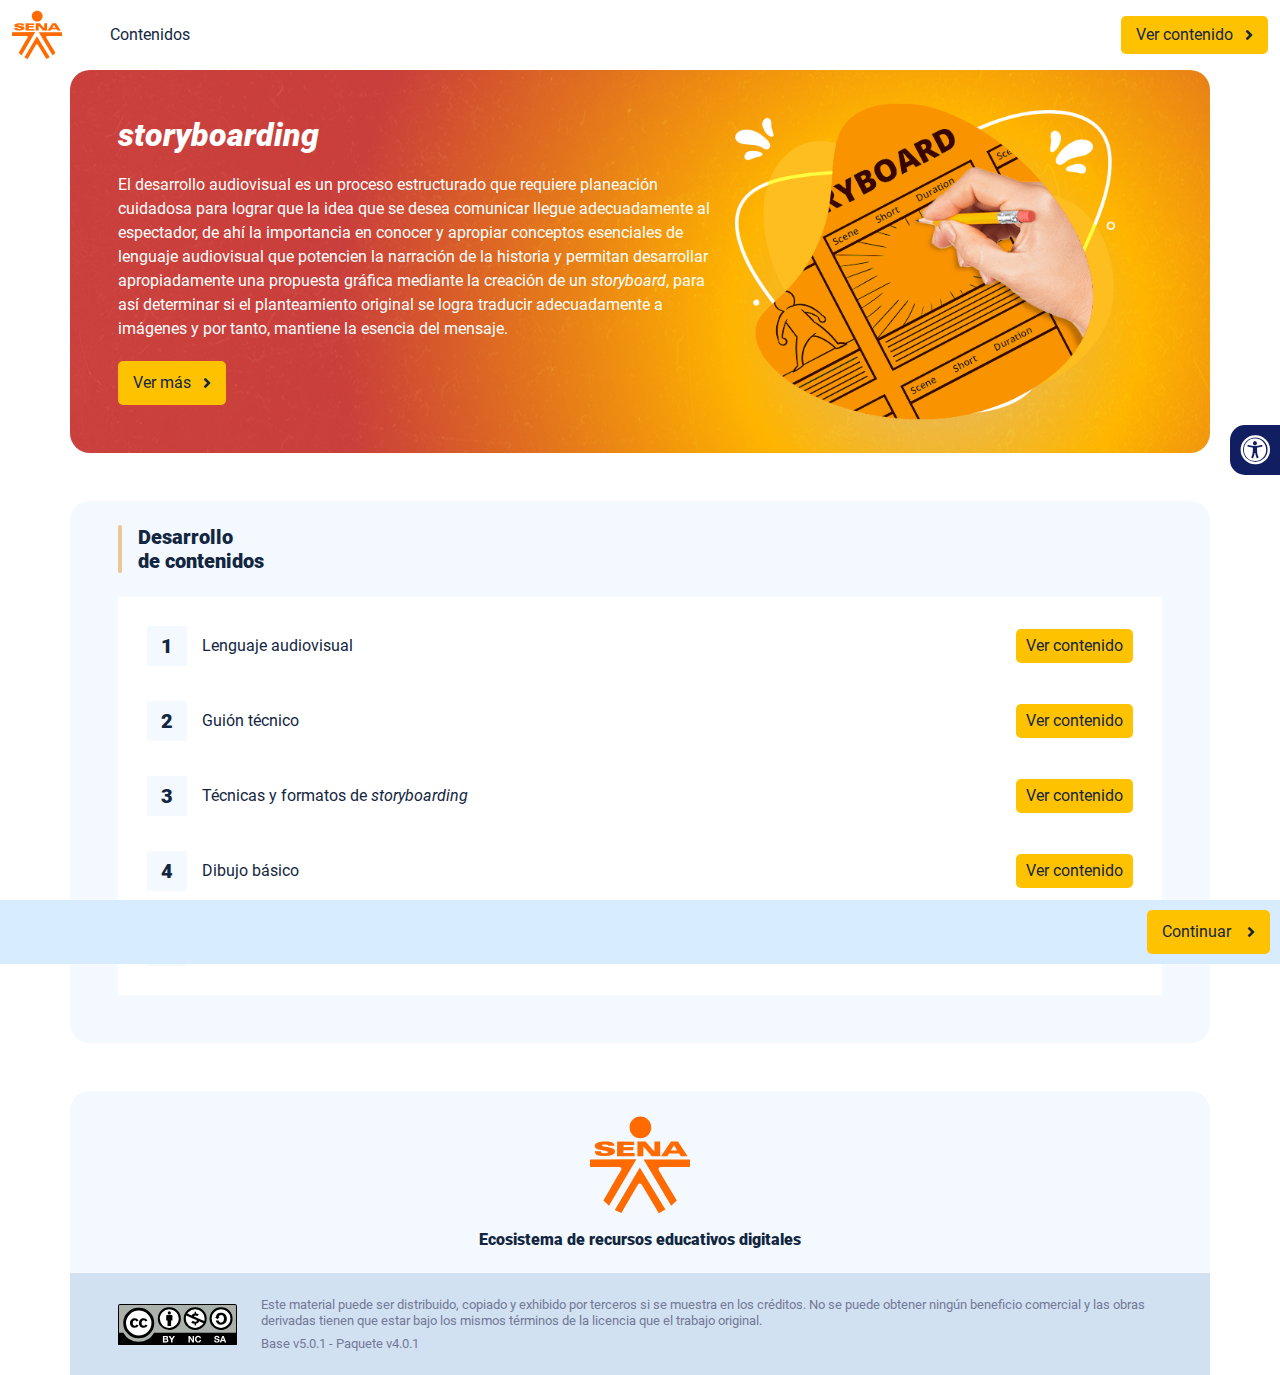
<file: index.html>
<!DOCTYPE html><html lang=""><head><meta charset="utf-8"><meta http-equiv="X-UA-Compatible" content="IE=edge"><meta name="viewport" content="width=device-width,initial-scale=1"><link rel="icon" href="favicon.ico"><title>storyboarding</title><link href="css/chunk-0c047e41.e71cb334.css" rel="prefetch"><link href="css/chunk-25b302c8.e71cb334.css" rel="prefetch"><link href="css/chunk-26fc7596.e71cb334.css" rel="prefetch"><link href="css/chunk-2d2747e2.e71cb334.css" rel="prefetch"><link href="css/chunk-32334cb6.e71cb334.css" rel="prefetch"><link href="css/chunk-3c57cd7b.e71cb334.css" rel="prefetch"><link href="css/chunk-4f2d402a.e71cb334.css" rel="prefetch"><link href="css/chunk-4fde0a08.5d24a906.css" rel="prefetch"><link href="css/chunk-515a8379.5747a622.css" rel="prefetch"><link href="css/chunk-59974754.b2c19097.css" rel="prefetch"><link href="css/chunk-6e1e538a.d2f45819.css" rel="prefetch"><link href="css/chunk-766a929b.2d5ae54d.css" rel="prefetch"><link href="css/chunk-f2df7d2c.e71cb334.css" rel="prefetch"><link href="css/comple.64ff4184.css" rel="prefetch"><link href="css/creditos.cb79fb86.css" rel="prefetch"><link href="css/glosario.6de419a1.css" rel="prefetch"><link href="css/referencias.a2fc87db.css" rel="prefetch"><link href="js/actividad.8cf28cb5.js" rel="prefetch"><link href="js/chunk-0206bfa0.38d23430.js" rel="prefetch"><link href="js/chunk-0c047e41.810c45b2.js" rel="prefetch"><link href="js/chunk-13a6037e.df41b9e9.js" rel="prefetch"><link href="js/chunk-25b302c8.85467d64.js" rel="prefetch"><link href="js/chunk-26fc7596.da3ac49d.js" rel="prefetch"><link href="js/chunk-2c06842c.28b8b90c.js" rel="prefetch"><link href="js/chunk-2d0e96ec.98371822.js" rel="prefetch"><link href="js/chunk-2d208d90.22a6ec9c.js" rel="prefetch"><link href="js/chunk-2d21d0e2.fd66f624.js" rel="prefetch"><link href="js/chunk-2d22c123.b5194e0a.js" rel="prefetch"><link href="js/chunk-2d2747e2.b76bec5e.js" rel="prefetch"><link href="js/chunk-2e80bb9a.68458473.js" rel="prefetch"><link href="js/chunk-319206de.ba4a44ae.js" rel="prefetch"><link href="js/chunk-32334cb6.cdb63c52.js" rel="prefetch"><link href="js/chunk-3c57cd7b.8d1c025c.js" rel="prefetch"><link href="js/chunk-4cdd78c0.73e4d63e.js" rel="prefetch"><link href="js/chunk-4f2d402a.60870e15.js" rel="prefetch"><link href="js/chunk-4fde0a08.8e59d779.js" rel="prefetch"><link href="js/chunk-515a8379.2e622e8c.js" rel="prefetch"><link href="js/chunk-53ccb27e.06d5922e.js" rel="prefetch"><link href="js/chunk-59974754.2cc4ff76.js" rel="prefetch"><link href="js/chunk-6e1e538a.cf42923a.js" rel="prefetch"><link href="js/chunk-766a929b.34023242.js" rel="prefetch"><link href="js/chunk-c796899c.c6c7b42c.js" rel="prefetch"><link href="js/chunk-e8a7823a.89d4cb46.js" rel="prefetch"><link href="js/chunk-f2df7d2c.5a8f5b00.js" rel="prefetch"><link href="js/chunk-fde47172.407d87af.js" rel="prefetch"><link href="js/comple.cdef8e02.js" rel="prefetch"><link href="js/creditos.1ea045b4.js" rel="prefetch"><link href="js/glosario.839164a2.js" rel="prefetch"><link href="js/intro.dc6728bc.js" rel="prefetch"><link href="js/referencias.bf4e79f9.js" rel="prefetch"><link href="js/tema1.4f1c4669.js" rel="prefetch"><link href="js/tema2.fa3ef50f.js" rel="prefetch"><link href="js/tema3.37c65ef8.js" rel="prefetch"><link href="css/app.1a0c8007.css" rel="preload" as="style"><link href="css/chunk-vendors.8e7966f0.css" rel="preload" as="style"><link href="js/app.9b433deb.js" rel="preload" as="script"><link href="js/chunk-vendors.e9f77cd8.js" rel="preload" as="script"><link href="css/chunk-vendors.8e7966f0.css" rel="stylesheet"><link href="css/app.1a0c8007.css" rel="stylesheet"></head><body><noscript><strong>We're sorry but storyboarding doesn't work properly without JavaScript enabled. Please enable it to continue.</strong></noscript><div id="app"></div><script src="js/chunk-vendors.e9f77cd8.js"></script><script src="js/app.9b433deb.js"></script></body></html>
</file>
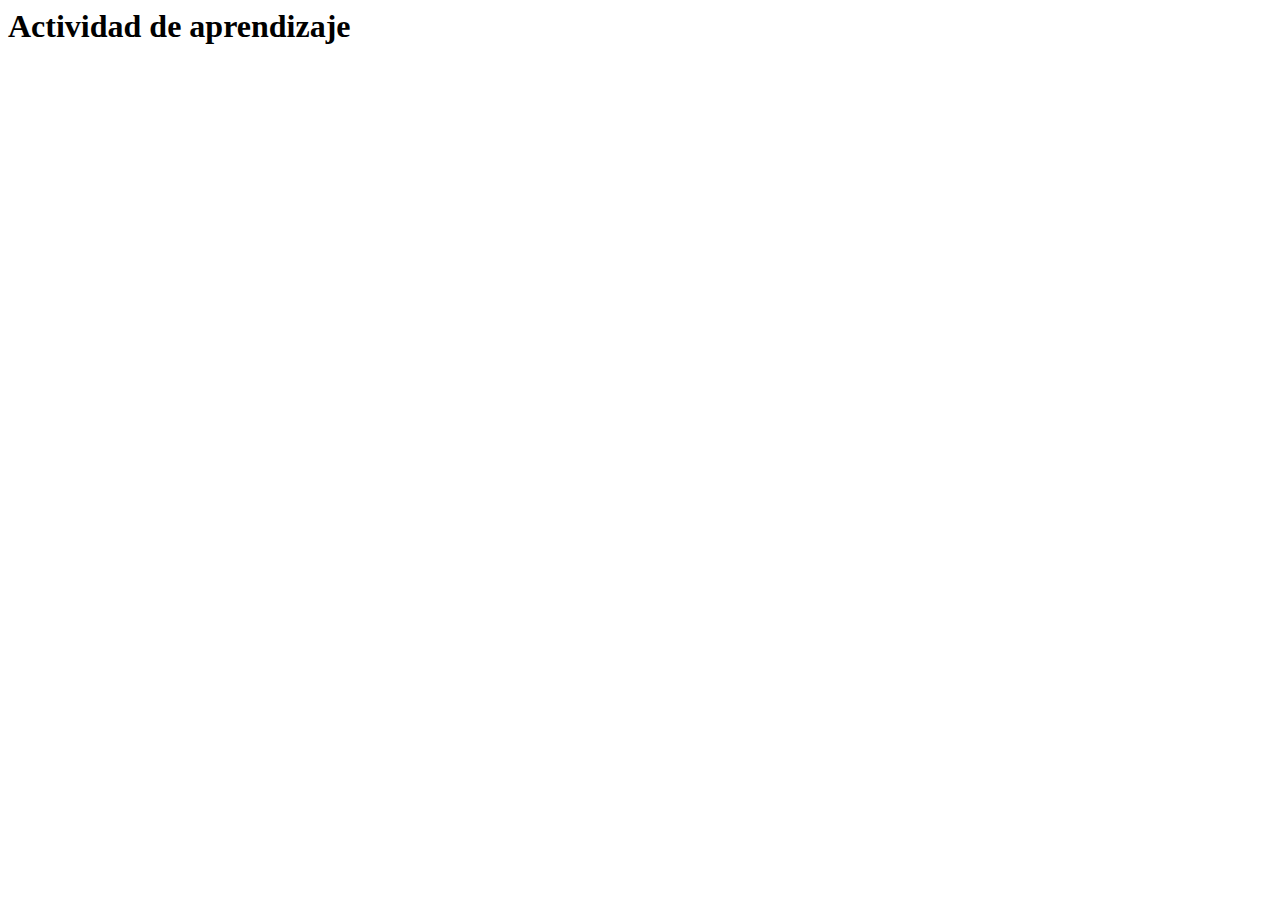
<file: actividades/actividad.html>
<html lang="en">
<head>
  <meta charset="UTF-8">
  <meta http-equiv="X-UA-Compatible" content="IE=edge">
  <meta name="viewport" content="width=device-width, initial-scale=1.0">
  <title>Actividad de aprendizaje</title>
</head>
<body>
  <h1>Actividad de aprendizaje</h1>
</body>
</html>
</file>
<file: css/chunk-0c047e41.e71cb334.css>
.horizontal-scroll__wrapper[data-v-22adfd6b]{overflow:hidden}.horizontal-scroll[data-v-22adfd6b]{display:flex;transition:transform .5s ease-in-out;align-items:center;flex-wrap:nowrap}.horizontal-scroll[data-v-22adfd6b]:not(.row){width:100%}.horizontal-scroll--item-fw[data-v-22adfd6b]>div{flex-grow:0;flex-shrink:0;width:100%;margin:0!important}
</file>
<file: css/chunk-25b302c8.e71cb334.css>
.horizontal-scroll__wrapper[data-v-22adfd6b]{overflow:hidden}.horizontal-scroll[data-v-22adfd6b]{display:flex;transition:transform .5s ease-in-out;align-items:center;flex-wrap:nowrap}.horizontal-scroll[data-v-22adfd6b]:not(.row){width:100%}.horizontal-scroll--item-fw[data-v-22adfd6b]>div{flex-grow:0;flex-shrink:0;width:100%;margin:0!important}
</file>
<file: css/chunk-26fc7596.e71cb334.css>
.horizontal-scroll__wrapper[data-v-22adfd6b]{overflow:hidden}.horizontal-scroll[data-v-22adfd6b]{display:flex;transition:transform .5s ease-in-out;align-items:center;flex-wrap:nowrap}.horizontal-scroll[data-v-22adfd6b]:not(.row){width:100%}.horizontal-scroll--item-fw[data-v-22adfd6b]>div{flex-grow:0;flex-shrink:0;width:100%;margin:0!important}
</file>
<file: css/chunk-2d2747e2.e71cb334.css>
.horizontal-scroll__wrapper[data-v-22adfd6b]{overflow:hidden}.horizontal-scroll[data-v-22adfd6b]{display:flex;transition:transform .5s ease-in-out;align-items:center;flex-wrap:nowrap}.horizontal-scroll[data-v-22adfd6b]:not(.row){width:100%}.horizontal-scroll--item-fw[data-v-22adfd6b]>div{flex-grow:0;flex-shrink:0;width:100%;margin:0!important}
</file>
<file: css/chunk-32334cb6.e71cb334.css>
.horizontal-scroll__wrapper[data-v-22adfd6b]{overflow:hidden}.horizontal-scroll[data-v-22adfd6b]{display:flex;transition:transform .5s ease-in-out;align-items:center;flex-wrap:nowrap}.horizontal-scroll[data-v-22adfd6b]:not(.row){width:100%}.horizontal-scroll--item-fw[data-v-22adfd6b]>div{flex-grow:0;flex-shrink:0;width:100%;margin:0!important}
</file>
<file: css/chunk-3c57cd7b.e71cb334.css>
.horizontal-scroll__wrapper[data-v-22adfd6b]{overflow:hidden}.horizontal-scroll[data-v-22adfd6b]{display:flex;transition:transform .5s ease-in-out;align-items:center;flex-wrap:nowrap}.horizontal-scroll[data-v-22adfd6b]:not(.row){width:100%}.horizontal-scroll--item-fw[data-v-22adfd6b]>div{flex-grow:0;flex-shrink:0;width:100%;margin:0!important}
</file>
<file: css/chunk-4f2d402a.e71cb334.css>
.horizontal-scroll__wrapper[data-v-22adfd6b]{overflow:hidden}.horizontal-scroll[data-v-22adfd6b]{display:flex;transition:transform .5s ease-in-out;align-items:center;flex-wrap:nowrap}.horizontal-scroll[data-v-22adfd6b]:not(.row){width:100%}.horizontal-scroll--item-fw[data-v-22adfd6b]>div{flex-grow:0;flex-shrink:0;width:100%;margin:0!important}
</file>
<file: css/chunk-4fde0a08.5d24a906.css>
.header[data-v-a108b06a]{position:sticky;top:0;padding-top:10px;padding-bottom:10px;background-color:#fff;z-index:10010;line-height:1.1em}.header__logo[data-v-a108b06a]{width:50px}@media (max-width:576px){.header__componente-formativo[data-v-a108b06a]{font-size:.8em}}.header__menu[data-v-a108b06a]{cursor:pointer}.header__menu span[data-v-a108b06a]{font-size:.7em;display:block;line-height:1em;text-align:center;color:#111e61}.header__menu__btn[data-v-a108b06a]{width:30px;height:30px;position:relative;margin-bottom:4px}.header__menu__btn .line-1[data-v-a108b06a],.header__menu__btn .line-2[data-v-a108b06a],.header__menu__btn .line-3[data-v-a108b06a]{height:4px;width:30px;background-color:#111e61;transform-origin:center center;position:absolute;left:0;border-radius:2px}.header__menu__btn .line-1[data-v-a108b06a]{top:4px;-webkit-animation:line-1-inactive-data-v-a108b06a .5s ease-in-out forwards;animation:line-1-inactive-data-v-a108b06a .5s ease-in-out forwards}.header__menu__btn .line-2[data-v-a108b06a]{top:13px;-webkit-animation:line-2-inactive-data-v-a108b06a .5s ease-in-out forwards;animation:line-2-inactive-data-v-a108b06a .5s ease-in-out forwards}.header__menu__btn .line-3[data-v-a108b06a]{top:22px;-webkit-animation:line-3-inactive-data-v-a108b06a .5s ease-in-out forwards;animation:line-3-inactive-data-v-a108b06a .5s ease-in-out forwards}.header__menu__btn[data-v-a108b06a]:hover{cursor:pointer}.header__menu__btn--open .line-1[data-v-a108b06a]{-webkit-animation:line-1-active-data-v-a108b06a .5s ease-in-out forwards;animation:line-1-active-data-v-a108b06a .5s ease-in-out forwards}.header__menu__btn--open .line-2[data-v-a108b06a]{-webkit-animation:line-2-active-data-v-a108b06a .5s ease-in-out forwards;animation:line-2-active-data-v-a108b06a .5s ease-in-out forwards}.header__menu__btn--open .line-3[data-v-a108b06a]{-webkit-animation:line-3-active-data-v-a108b06a .5s ease-in-out forwards;animation:line-3-active-data-v-a108b06a .5s ease-in-out forwards}@-webkit-keyframes line-1-active-data-v-a108b06a{0%{transform:translate(0) rotate(0)}50%{transform:translateY(9px) rotate(0)}to{transform:translateY(9px) rotate(45deg)}}@keyframes line-1-active-data-v-a108b06a{0%{transform:translate(0) rotate(0)}50%{transform:translateY(9px) rotate(0)}to{transform:translateY(9px) rotate(45deg)}}@-webkit-keyframes line-2-active-data-v-a108b06a{0%{transform:scale(1)}to{transform:scale(0)}}@keyframes line-2-active-data-v-a108b06a{0%{transform:scale(1)}to{transform:scale(0)}}@-webkit-keyframes line-3-active-data-v-a108b06a{0%{transform:translate(0) rotate(0)}50%{transform:translateY(-9px) rotate(0)}to{transform:translateY(-9px) rotate(-45deg)}}@keyframes line-3-active-data-v-a108b06a{0%{transform:translate(0) rotate(0)}50%{transform:translateY(-9px) rotate(0)}to{transform:translateY(-9px) rotate(-45deg)}}@-webkit-keyframes line-1-inactive-data-v-a108b06a{0%{transform:translateY(9px) rotate(45deg)}50%{transform:translateY(9px) rotate(0)}to{transform:translate(0) rotate(0)}}@keyframes line-1-inactive-data-v-a108b06a{0%{transform:translateY(9px) rotate(45deg)}50%{transform:translateY(9px) rotate(0)}to{transform:translate(0) rotate(0)}}@-webkit-keyframes line-2-inactive-data-v-a108b06a{0%{transform:scale(0)}to{transform:scale(1)}}@keyframes line-2-inactive-data-v-a108b06a{0%{transform:scale(0)}to{transform:scale(1)}}@-webkit-keyframes line-3-inactive-data-v-a108b06a{0%{transform:translateY(-9px) rotate(-45deg)}50%{transform:translateY(-9px) rotate(0)}to{transform:translate(0) rotate(0)}}@keyframes line-3-inactive-data-v-a108b06a{0%{transform:translateY(-9px) rotate(-45deg)}50%{transform:translateY(-9px) rotate(0)}to{transform:translate(0) rotate(0)}}
</file>
<file: css/chunk-515a8379.5747a622.css>
.banner-interno{position:relative}.banner-interno__fondo{position:absolute;top:0;bottom:-50px;left:0;right:0;background-color:#d44f4a;background-size:cover;background-position:50%}.banner-interno__titulo{display:flex;align-items:center}.banner-interno__titulo__icono{display:block;width:32px;height:32px;border-radius:50%;background-color:#fff;position:relative}.banner-interno__titulo__icono i{color:#d44f4a;position:absolute;left:50%;top:50%;transform:translate(-50%,-50%)}.banner-interno__titulo h1,.banner-interno__titulo h2,.banner-interno__titulo h3,.banner-interno__titulo h4,.banner-interno__titulo h5,.banner-interno__titulo h6{color:#fff;line-height:1.1em}
</file>
<file: css/chunk-59974754.b2c19097.css>
.aside-menu{position:sticky;top:70px;flex:0 0 0;width:0;min-height:calc(100vh - 70px);max-height:calc(100vh - 70px);background-color:#f3f9ff;transition:flex .5s ease-in-out,width .5s ease-in-out;overflow-x:hidden;z-index:100001}.aside-menu a{color:#111e61}.aside-menu--open{flex:0 0 300px;width:300px}.aside-menu__content{width:300px;display:flex;flex-direction:column;justify-content:space-between;min-height:calc(100vh - 70px);max-height:calc(100vh - 70px);border-right:1px solid #d8ecff}@media (max-height:800px){.aside-menu__content{min-height:800px;max-height:800px;overflow-y:auto}}.aside-menu__header{padding:10px;text-align:center;background-color:#d8ecff}.aside-menu__header h4{margin:0}.aside-menu__menu{overflow-y:auto;flex-grow:1;list-style:none;padding-left:0;margin-bottom:0}.aside-menu__menu__item--active .aside-menu__menu__item__lnk,.aside-menu__menu__item--active .aside-menu__sec-menu__item__lnk{background-color:#d8ecff;font-weight:700}.aside-menu__menu__item--sub-menu:hover,.aside-menu__menu__item:hover,.aside-menu__sec-menu__item:hover{background-color:#d8ecff}.aside-menu__menu__item--sub-menu{padding-left:10px}.aside-menu__menu__item--sub-menu--active .aside-menu__menu__item__lnk,.aside-menu__menu__item--sub-menu--active .aside-menu__sec-menu__item__lnk{background-color:#d8ecff;font-weight:700;position:relative}.aside-menu__menu__item--sub-menu--active .aside-menu__menu__item__lnk:before,.aside-menu__menu__item--sub-menu--active .aside-menu__sec-menu__item__lnk:before{content:"";display:block;position:absolute;left:0;bottom:0;top:0;width:4px;border-radius:2px;background-color:#edc596}.aside-menu__menu__item__lnk,.aside-menu__sec-menu__item__lnk{display:flex;align-items:center;padding:10px 15px;line-height:1.1em}.aside-menu__menu__item__lnk i,.aside-menu__menu__item__lnk span,.aside-menu__sec-menu__item__lnk i,.aside-menu__sec-menu__item__lnk span{margin-right:10px}.aside-menu__menu__item__lnk i:last-child,.aside-menu__menu__item__lnk span:last-child,.aside-menu__sec-menu__item__lnk i:last-child,.aside-menu__sec-menu__item__lnk span:last-child{margin-right:0}.aside-menu__sec-menu{background-color:#d8ecff;padding:10px 0;flex-shrink:0;margin-bottom:0}.aside-menu__sec-menu__item{padding:10px 15px}.aside-menu__sec-menu__item__lnk{padding:0;border-radius:1em}.aside-menu__sec-menu__item__lnk i{display:block;width:2em;height:2em;padding:.5em 0;text-align:center;background-color:#fff;border-radius:50%}.aside-menu__sec-menu__item__lnk:hover{background-color:#fff}@media (max-width:992px){.aside-menu{position:fixed;top:70px}}@media (max-width:576px){.aside-menu__sec-menu{padding-bottom:110px}}
</file>
<file: css/chunk-6e1e538a.d2f45819.css>
.accesibilidad[data-v-4f6b7c58]{position:fixed;right:0;top:50vh;height:50px;background-color:#111e61;border-top-left-radius:15px;border-bottom-left-radius:15px;transform:translateY(-50%) translateX(100%) translateX(-50px);overflow:hidden;transition:transform .3s ease-in-out,height .3s ease-in-out}.accesibilidad[data-v-4f6b7c58]:hover{transform:translateY(-50%) translateX(0);height:12.75rem}.accesibilidad [data-v-4f6b7c58]{color:#fff}.accesibilidad__menu__content .accesibilidad__menu__item[data-v-4f6b7c58]{cursor:pointer}.accesibilidad__menu__content .accesibilidad__menu__item[data-v-4f6b7c58]:hover{background-color:#273685}.accesibilidad__menu__content .accesibilidad__menu__item[data-v-4f6b7c58]:last-child{border:none}.accesibilidad__menu__item[data-v-4f6b7c58]{display:flex;align-items:center;padding:10px;border-bottom:1px solid #273685;line-height:1em;-webkit-user-select:none;-moz-user-select:none;-ms-user-select:none;user-select:none}.accesibilidad__menu i[data-v-4f6b7c58]{font-size:30px;font-style:normal;margin-right:10px;line-height:1em}.accesibilidad__menu img[data-v-4f6b7c58]{width:30px;margin-right:10px}
</file>
<file: css/chunk-766a929b.2d5ae54d.css>
.barra-avance{display:flex;align-items:center;justify-content:space-between;position:fixed;bottom:0;left:0;width:100%;padding:10px;background-color:#d8ecff;transition:transform .5s ease-in-out;z-index:100000}.barra-avance__barra{margin:0 20px;flex:1;position:relative;max-width:800px}.barra-avance__barra--amarilla,.barra-avance__barra--blanca{height:4px}.barra-avance__barra--amarilla:after,.barra-avance__barra--amarilla:before,.barra-avance__barra--blanca:after,.barra-avance__barra--blanca:before{content:"";display:block;width:10px;height:10px;border-radius:50%;position:absolute;top:50%}.barra-avance__barra--amarilla:before,.barra-avance__barra--blanca:before{left:0;transform:translate(-50%,-50%)}.barra-avance__barra--amarilla:after,.barra-avance__barra--blanca:after{right:0;transform:translate(50%,-50%)}.barra-avance__barra--blanca,.barra-avance__barra--blanca:after,.barra-avance__barra--blanca:before{background-color:#fff}.barra-avance__barra--amarilla{position:absolute;width:100%;top:0;background-color:#ffc200}.barra-avance__barra--amarilla:after,.barra-avance__barra--amarilla:before{background-color:#ffc200}.barra-avance__boton--regresar{background-color:#b0c0d2}.barra-avance__boton--regresar span{color:#111e61!important}.barra-avance__boton--disable{opacity:0;pointer-events:none}.barra-avance--open{transform:translateY(0)}.barra-avance--close{transform:translateY(100%)}
</file>
<file: css/chunk-f2df7d2c.e71cb334.css>
.horizontal-scroll__wrapper[data-v-22adfd6b]{overflow:hidden}.horizontal-scroll[data-v-22adfd6b]{display:flex;transition:transform .5s ease-in-out;align-items:center;flex-wrap:nowrap}.horizontal-scroll[data-v-22adfd6b]:not(.row){width:100%}.horizontal-scroll--item-fw[data-v-22adfd6b]>div{flex-grow:0;flex-shrink:0;width:100%;margin:0!important}
</file>
<file: css/comple.64ff4184.css>
.banner-interno{position:relative}.banner-interno__fondo{position:absolute;top:0;bottom:-50px;left:0;right:0;background-color:#d44f4a;background-size:cover;background-position:50%}.banner-interno__titulo{display:flex;align-items:center}.banner-interno__titulo__icono{display:block;width:32px;height:32px;border-radius:50%;background-color:#fff;position:relative}.banner-interno__titulo__icono i{color:#d44f4a;position:absolute;left:50%;top:50%;transform:translate(-50%,-50%)}.banner-interno__titulo h1,.banner-interno__titulo h2,.banner-interno__titulo h3,.banner-interno__titulo h4,.banner-interno__titulo h5,.banner-interno__titulo h6{color:#fff;line-height:1.1em}.complementario__enlaces{display:flex;justify-content:center;flex-wrap:wrap}.complementario__enlaces a{margin:0 5px}.complementario__btn{font-size:1.5em;line-height:1em}table{width:calc(100% - 1px);min-width:800px}table thead{background-color:#d8ecff}table thead th{border-color:#d8ecff}table td,table th{padding:25px 20px;text-align:center}table td:first-child,table th:first-child{text-align:left}
</file>
<file: css/creditos.cb79fb86.css>
.banner-interno{position:relative}.banner-interno__fondo{position:absolute;top:0;bottom:-50px;left:0;right:0;background-color:#d44f4a;background-size:cover;background-position:50%}.banner-interno__titulo{display:flex;align-items:center}.banner-interno__titulo__icono{display:block;width:32px;height:32px;border-radius:50%;background-color:#fff;position:relative}.banner-interno__titulo__icono i{color:#d44f4a;position:absolute;left:50%;top:50%;transform:translate(-50%,-50%)}.banner-interno__titulo h1,.banner-interno__titulo h2,.banner-interno__titulo h3,.banner-interno__titulo h4,.banner-interno__titulo h5,.banner-interno__titulo h6{color:#fff;line-height:1.1em}.creditos-vista .tarjeta.credito{background-color:#d2e1f1}.creditos{color:#727997;overflow-x:auto}.creditos__item{min-width:490px}.creditos p{line-height:1.3em;margin-bottom:0;color:#727997}.creditos__titulo{font-weight:700;background-color:#d2e1f1;padding:5px 10px;border-top-radius:5px;border-top-left-radius:5px;border-top-right-radius:5px}.creditos table td,.creditos table th{border-color:#d2e1f1}
</file>
<file: css/glosario.6de419a1.css>
.banner-interno{position:relative}.banner-interno__fondo{position:absolute;top:0;bottom:-50px;left:0;right:0;background-color:#d44f4a;background-size:cover;background-position:50%}.banner-interno__titulo{display:flex;align-items:center}.banner-interno__titulo__icono{display:block;width:32px;height:32px;border-radius:50%;background-color:#fff;position:relative}.banner-interno__titulo__icono i{color:#d44f4a;position:absolute;left:50%;top:50%;transform:translate(-50%,-50%)}.banner-interno__titulo h1,.banner-interno__titulo h2,.banner-interno__titulo h3,.banner-interno__titulo h4,.banner-interno__titulo h5,.banner-interno__titulo h6{color:#fff;line-height:1.1em}.glosario__letra-item{display:flex}.glosario__letra-item__texto{padding-top:5px}.glosario__letra-item__letra__icono{width:32px;height:32px;position:relative;line-height:1em;border-radius:50%;background-color:#d2e1f1}.glosario__letra-item__letra__icono span{position:absolute;left:50%;top:50%;transform:translate(-50%,-50%);font-size:1.1em;font-weight:900}
</file>
<file: css/referencias.a2fc87db.css>
.banner-interno{position:relative}.banner-interno__fondo{position:absolute;top:0;bottom:-50px;left:0;right:0;background-color:#d44f4a;background-size:cover;background-position:50%}.banner-interno__titulo{display:flex;align-items:center}.banner-interno__titulo__icono{display:block;width:32px;height:32px;border-radius:50%;background-color:#fff;position:relative}.banner-interno__titulo__icono i{color:#d44f4a;position:absolute;left:50%;top:50%;transform:translate(-50%,-50%)}.banner-interno__titulo h1,.banner-interno__titulo h2,.banner-interno__titulo h3,.banner-interno__titulo h4,.banner-interno__titulo h5,.banner-interno__titulo h6{color:#fff;line-height:1.1em}.referencias__item:last-child hr{display:none}.referencias__item a{color:#2196f3;text-decoration:underline;overflow-wrap:break-word}
</file>
<file: css/app.1a0c8007.css>
*,:after,:before{box-sizing:inherit}html{height:100%;line-height:1.15;box-sizing:border-box;-webkit-font-smoothing:antialiased;-moz-osx-font-smoothing:grayscale;-webkit-text-size-adjust:100%;-ms-text-size-adjust:100%;text-rendering:optimizeLegibility}a,abbr,acronym,address,applet,article,aside,audio,b,big,blockquote,body,canvas,caption,center,cite,code,dd,del,details,dfn,div,dl,dt,em,embed,fieldset,figcaption,figure,footer,form,h1,h2,h3,h4,h5,h6,header,hgroup,html,i,iframe,img,ins,kbd,label,legend,li,mark,menu,nav,object,ol,output,p,pre,q,ruby,s,samp,section,small,span,strike,strong,sub,summary,sup,table,tbody,td,tfoot,th,thead,time,tr,tt,u,ul,var,video{margin:0;padding:0;border:0;outline:0;background:transparent;vertical-align:baseline}article,aside,details,figcaption,figure,footer,header,main,menu,nav,section,summary{display:block}[hidden],template{display:none}hr{box-sizing:content-box;height:0;border-bottom:1px solid #e8e8e8;border-left:0;border-right:0;border-top:0;margin:1.5em 0;overflow:visible}[hidden]{display:none}a{font-family:Roboto,sans-serif;font-size:1em;font-weight:400;text-decoration:none;color:#12263f;background-color:transparent;transition:all .15s ease-in-out;-webkit-text-decoration-skip:objects}a:active,a:hover{outline-width:0}a:active,a:focus,a:hover{color:#000}[type=button],[type=reset],[type=submit],button{-webkit-appearance:none;-moz-appearance:none;appearance:none;cursor:pointer;display:inline-block;vertical-align:middle;border:0;border-radius:5px;color:#12263f;background-color:#ffc200;font-family:Roboto,sans-serif;font-weight:400;font-size:1em;-webkit-font-smoothing:antialiased;line-height:1em;white-space:nowrap;text-decoration:none;text-transform:none;padding:.75em 1.5em;margin:0;-webkit-user-select:none;-moz-user-select:none;-ms-user-select:none;user-select:none;overflow:visible;transition:background-color .15s ease-in-out}[type=button]:focus,[type=button]:hover,[type=reset]:focus,[type=reset]:hover,[type=submit]:focus,[type=submit]:hover,button:focus,button:hover{background-color:#ffc200;color:#12263f}[type=button]:disabled,[type=reset]:disabled,[type=submit]:disabled,button:disabled{cursor:not-allowed;opacity:.5}[type=button]:disabled:hover,[type=reset]:disabled:hover,[type=submit]:disabled:hover,button:disabled:hover{background-color:#ffc200}input,select,textarea{margin:0;display:block;font-family:Roboto,sans-serif;font-size:16px}input{overflow:visible}[type=color],[type=date],[type=datetime-local],[type=datetime],[type=email],[type=month],[type=number],[type=password],[type=search],[type=tel],[type=text],[type=time],[type=url],[type=week],input:not([type]),select,select[multiple],textarea{background-color:#fff;border:1px solid #e8e8e8;border-radius:5px;box-shadow:inset 0 1px 3px rgba(0,0,0,.06);box-sizing:inherit;margin-bottom:.75em;padding:.5em;transition:border-color .15s ease-in-out;width:100%}[type=color]:hover,[type=date]:hover,[type=datetime-local]:hover,[type=datetime]:hover,[type=email]:hover,[type=month]:hover,[type=number]:hover,[type=password]:hover,[type=search]:hover,[type=tel]:hover,[type=text]:hover,[type=time]:hover,[type=url]:hover,[type=week]:hover,input:not([type]):hover,select:hover,select[multiple]:hover,textarea:hover{border-color:shade(#e8e8e8,20%)}[type=color]:focus,[type=date]:focus,[type=datetime-local]:focus,[type=datetime]:focus,[type=email]:focus,[type=month]:focus,[type=number]:focus,[type=password]:focus,[type=search]:focus,[type=tel]:focus,[type=text]:focus,[type=time]:focus,[type=url]:focus,[type=week]:focus,input:not([type]):focus,select:focus,select[multiple]:focus,textarea:focus{border-color:#edc596;box-shadow:inset 0 1px 3px rgba(0,0,0,.06),0 0 5px rgba(207,59,53,.7);outline:none}[type=color]:disabled,[type=date]:disabled,[type=datetime-local]:disabled,[type=datetime]:disabled,[type=email]:disabled,[type=month]:disabled,[type=number]:disabled,[type=password]:disabled,[type=search]:disabled,[type=tel]:disabled,[type=text]:disabled,[type=time]:disabled,[type=url]:disabled,[type=week]:disabled,input:not([type]):disabled,select:disabled,select[multiple]:disabled,textarea:disabled{background-color:shade(#fff,5%);cursor:not-allowed}[type=color]:disabled:hover,[type=date]:disabled:hover,[type=datetime-local]:disabled:hover,[type=datetime]:disabled:hover,[type=email]:disabled:hover,[type=month]:disabled:hover,[type=number]:disabled:hover,[type=password]:disabled:hover,[type=search]:disabled:hover,[type=tel]:disabled:hover,[type=text]:disabled:hover,[type=time]:disabled:hover,[type=url]:disabled:hover,[type=week]:disabled:hover,input:not([type]):disabled:hover,select:disabled:hover,select[multiple]:disabled:hover,textarea:disabled:hover{border:1px solid #e8e8e8}select{text-transform:none;max-width:100%;border-radius:5px}::-webkit-file-upload-button{background-color:#ffc200;border:none;cursor:pointer;color:#12263f;border-radius:5px;padding:.75em 1.5em}::-webkit-file-upload-button:hover{background-color:#ffc200}optgroup{font-weight:700}fieldset{border:1px solid #e8e8e8;background-color:transparent;padding:1.5em;-webkit-margin-start:0;-webkit-margin-end:0;-webkit-padding-before:1.5em;-webkit-padding-start:1.5em;-webkit-padding-end:1.5em;-webkit-padding-after:1.5em}legend{box-sizing:border-box;color:inherit;display:table;max-width:100%;padding:0;white-space:normal;font-weight:600;-webkit-padding-start:0;-webkit-padding-end:0}label,legend{margin-bottom:.375em}label{display:block;font-size:1em;font-family:Roboto,sans-serif;font-weight:900}textarea{overflow:auto;resize:vertical}[type=checkbox],[type=radio]{box-sizing:border-box;padding:0;display:inline;margin-right:.375em}[type=number]::-webkit-inner-spin-button,[type=number]::-webkit-outer-spin-button{height:auto}[type=search]{-webkit-appearance:textfield;outline-offset:-2px}[type=search]::-webkit-search-cancel-button,[type=search]::-webkit-search-decoration{-webkit-appearance:none;-moz-appearance:none}::-moz-placeholder{color:#999}:-ms-input-placeholder{color:#999}::placeholder{color:#999}::-webkit-file-upload-button{-webkit-appearance:button;-moz-appearance:button;font:inherit}[type=file]{margin-bottom:.75em;width:100%}[type=button],[type=reset],[type=submit],button{-webkit-appearance:button}[type=button]::-moz-focus-inner,[type=reset]::-moz-focus-inner,[type=submit]::-moz-focus-inner,button::-moz-focus-inner{border-style:none;padding:0}[type=button]:-moz-focusring,[type=reset]:-moz-focusring,[type=submit]:-moz-focusring,button:-moz-focusring{outline:1px dotted ButtonText}progress{vertical-align:baseline}ol,ul{list-style:none;margin-bottom:1em}dt{font-weight:700}figure,img,picture,svg{margin:0;width:100%;max-width:100%}figcaption{display:block;background-color:#e8e8e8;padding:.75em 1.5em;font-size:.8em;font-weight:700}img,svg{display:block;border-style:none}svg:not(:root){overflow:hidden}audio,canvas,progress,video{display:inline-block}audio:not([controls]){display:none;height:0}template{display:none}table{border-collapse:collapse;border-spacing:0;table-layout:fixed;width:100%}td,th,tr{vertical-align:middle}td,th{border:1px solid #e8e8e8;padding:.75em}th{font-size:.875em;line-height:1.2}td{line-height:1.5}body{font-size:16px;font-weight:400;line-height:1.5}body,h1,h2,h3,h4,h5,h6{color:#12263f;font-family:Roboto,sans-serif}h1,h2,h3,h4,h5,h6{font-weight:900;line-height:1.2;margin:0 0 .75em}h1{font-size:2em}h2{font-size:1.5em}h3{font-size:1.25em}h4{font-size:1.125em}h5{font-size:1em}h6{font-size:.875em}p{font-family:Roboto,sans-serif;font-size:1em;font-weight:400;line-height:1.5;color:#12263f;margin-bottom:1em}b,strong{font-weight:700}dfn,em,i{font-style:italic}br{line-height:2em}u{text-decoration:underline}code,kbd,pre,samp{color:#727997;font-family:Lucida Console,Courier New,monospace;font-size:1em}sub,sup{font-size:75%;line-height:0;position:relative;vertical-align:baseline}sub{bottom:-.25em}sup{top:-.5em}small{font-size:80%}mark{background-color:#ffeb3b;color:#000}abbr[title]{border-bottom:none;text-decoration:underline;-webkit-text-decoration:underline dotted;text-decoration:underline dotted}blockquote,q{quotes:none}::selection{background:#2196f3!important;color:#fff!important;text-shadow:none}::-moz-selection{background:#2196f3!important;color:#fff!important;text-shadow:none}img::selection{background:transparent}img::-moz-selection{background:transparent}body{-webkit-tap-highlight-color:#2196F3!important}details,menu{display:block}summary{display:list-item}@media print{*,:after,:before,:first-letter,:first-line{background:transparent!important;color:#000!important;box-shadow:none!important;text-shadow:none!important}a,a:visited{text-decoration:underline}a[href]:after{content:" (" attr(href) ")"}a abbr[title]:after{content:" (" attr(title) ")"}a[href^="#"]:after,a[href^="javascript:"]:after{content:""}blockquote,pre{border:1px solid #999;page-break-inside:avoid}thead{display:table-header-group}img,tr{page-break-inside:avoid}img{max-width:100%!important}h2,h3,p{orphans:3;widows:3}h2,h3{page-break-after:avoid}}.acordion{position:relative}.acordion__header{display:flex;align-items:center;margin-bottom:25px;cursor:pointer;justify-content:space-between}.acordion__accion__btn--a,.acordion__accion__btn--b{width:40px;height:40px;border-radius:50%;position:relative}.acordion__accion__btn--a i,.acordion__accion__btn--b i{position:absolute;top:50%;left:50%;transform:translate(-50%,-50%)}.acordion__accion__btn--a{background-color:#fff;box-shadow:0 3px 5px 0 rgba(17,30,97,.3)}.acordion__accion__btn--b{border:1px solid #111e61}.acordion__contenido{overflow:hidden;transition:height .5s ease-in-out}.acordion .indicador__container{transform:translateY(15px)}.bloque-texto-a{position:relative}.bloque-texto-a:before{content:"";display:block;position:absolute;top:0;bottom:0;left:50%;right:0}.bloque-texto-a>div{position:relative}.bloque-texto-a__texto{background-color:#fff}.bloque-texto-a p{margin:0}.bloque-texto-a.color-primario{background-color:#fff}.bloque-texto-a.color-primario:before{background-color:#d44f4a}.bloque-texto-a.color-secundario{background-color:#ffbe61}.bloque-texto-a.color-secundario:before{background-color:#fa9300}.bloque-texto-a.color-acento-contenido{background-color:#fff}.bloque-texto-a.color-acento-contenido:before{background-color:#edc596}.bloque-texto-a.color-acento-botones{background-color:#ffe799}.bloque-texto-a.color-acento-botones:before{background-color:#ffc200}.bloque-texto-b{position:relative}.bloque-texto-b:before{content:"";display:block;position:absolute;top:40%;bottom:0;left:35%;right:0}.bloque-texto-b__texto{position:relative}.bloque-texto-b__texto *{display:inline}.bloque-texto-b i{font-size:2.5em;color:#edc596}.bloque-texto-b i:first-of-type{margin-right:15px}.bloque-texto-b i:last-of-type{margin-left:15px;vertical-align:text-top}.bloque-texto-b.color-primario:before{background-color:#d44f4a}.bloque-texto-b.color-secundario:before{background-color:#fa9300}.bloque-texto-b.color-acento-contenido:before{background-color:#edc596}.bloque-texto-b.color-acento-botones:before{background-color:#ffc200}.bloque-texto-c i{font-size:2.5em;color:#edc596}.bloque-texto-c:after{content:"";display:block;width:30px;height:30px;background-color:#edc596;position:relative;left:calc(100% - 30px)}.bloque-texto-c.color-primario{background-color:#d44f4a}.bloque-texto-c.color-secundario{background-color:#fa9300}.bloque-texto-c.color-acento-contenido{background-color:#edc596}.bloque-texto-c.color-acento-botones{background-color:#ffc200}.bloque-texto-d{border-top:1px solid #edc596;position:relative}.bloque-texto-d:before{content:"";display:block;position:absolute;top:40%;bottom:0;left:35%;right:0}.bloque-texto-d__texto{position:relative}.bloque-texto-d__texto *{display:inline}.bloque-texto-d i{font-size:2.5em;color:#edc596}.bloque-texto-d i:first-of-type{margin-right:15px}.bloque-texto-d i:last-of-type{margin-left:15px;vertical-align:text-top}.bloque-texto-d__autor,.bloque-texto-e__autor{text-align:right;position:relative}.bloque-texto-d.color-primario:before{background-color:#d44f4a}.bloque-texto-d.color-secundario:before{background-color:#fa9300}.bloque-texto-d.color-acento-contenido:before{background-color:#edc596}.bloque-texto-d.color-acento-botones:before{background-color:#ffc200}.bloque-texto-e__texto *{display:inline}.bloque-texto-e i{font-size:2.5em;color:#edc596}.bloque-texto-e i:first-of-type{margin-right:15px}.bloque-texto-e i:last-of-type{margin-left:15px;vertical-align:text-top}.bloque-texto-e.color-primario{background-color:#d44f4a}.bloque-texto-e.color-secundario{background-color:#fa9300}.bloque-texto-e.color-acento-contenido{background-color:#edc596}.bloque-texto-e.color-acento-botones{background-color:#ffc200}.bloque-texto-f{display:flex;flex-direction:column;position:relative;padding-bottom:50px}.bloque-texto-f:before{content:"";display:block;position:absolute;top:0;left:0;right:0;bottom:50px}.bloque-texto-f__comillas{position:static}.bloque-texto-f__comillas i{position:absolute;font-size:2.5em;color:#edc596}.bloque-texto-f__comillas i:first-of-type{margin-right:15px;top:0;left:40px;transform:translate(-50%,-50%)}.bloque-texto-f__comillas i:last-of-type{margin-left:15px;vertical-align:text-top;top:calc(100% - 50px);right:10px;margin:0;transform:translate(-50%,-50%)}.bloque-texto-f__texto{position:relative}.bloque-texto-f__texto *{display:inline}.bloque-texto-f__autor{text-align:center;position:relative}.bloque-texto-f__avatar{position:relative;height:50px}.bloque-texto-f__avatar__img{background-color:#fff;position:absolute;top:0;left:50%;transform:translateX(-50%);width:100px;border-radius:50%;overflow:hidden;border:5px solid #fff;box-shadow:0 0 10px 0 rgba(0,0,0,.3)}.bloque-texto-f.color-primario:before{background-color:#d44f4a}.bloque-texto-f.color-secundario:before{background-color:#fa9300}.bloque-texto-f.color-acento-contenido:before{background-color:#edc596}.bloque-texto-f.color-acento-botones:before{background-color:#ffc200}.bloque-texto-g{position:relative;display:flex;justify-content:flex-end}.bloque-texto-g__img{width:50%;position:absolute;top:0;left:0;bottom:0;background-position:50%;background-size:cover}.bloque-texto-g__texto{position:relative;width:60%;background-color:hsla(0,0%,100%,.95)}.bloque-texto-g__texto *{display:inline}@media (max-width:992px){.bloque-texto-g{padding-top:40%!important}.bloque-texto-g__img{width:100%;height:50%}.bloque-texto-g__texto{width:100%}}@media (max-width:576px){.bloque-texto-g{padding-top:200px!important}.bloque-texto-g__img{height:250px}}.bloque-texto-g.color-primario{background-color:#d44f4a}.bloque-texto-g.color-secundario{background-color:#fa9300}.bloque-texto-g.color-acento-contenido{background-color:#edc596}.bloque-texto-g.color-acento-botones{background-color:#ffc200}.tabs-a__tab{display:block;width:100%;text-align:left;background-color:#d8ecff;padding:15px 20px;border-radius:5px;color:#111e61;line-height:1.2em}.tabs-a__tab__text{overflow:hidden;text-overflow:ellipsis}.tabs-a__tab:last-child{margin-bottom:0!important}.tabs-a__tab:active,.tabs-a__tab:focus,.tabs-a__tab:hover{color:#111e61}.tabs-a__tab__selected{font-weight:700}@media (min-width:992px){.tabs-a__tab__selected{position:relative}.tabs-a__tab__selected:before{content:"";display:block;position:absolute;right:0;top:50%;width:15px;height:15px;transform:translate(5px,-50%) rotate(45deg);background-color:#ffc200}}.tabs-a__content-item{opacity:0}.tabs-a__content-item--active{-webkit-animation:tab-content-active .5s ease-in-out forwards;animation:tab-content-active .5s ease-in-out forwards}.tabs-a.color-primario .tabs-a__tab:active,.tabs-a.color-primario .tabs-a__tab:focus,.tabs-a.color-primario .tabs-a__tab:hover,.tabs-a.color-primario .tabs-a__tab__selected{background-color:#d44f4a;color:#12263f}.tabs-a.color-primario .tabs-a__tab__selected:before{background-color:#d44f4a}.tabs-a.color-secundario .tabs-a__tab:active,.tabs-a.color-secundario .tabs-a__tab:focus,.tabs-a.color-secundario .tabs-a__tab:hover,.tabs-a.color-secundario .tabs-a__tab__selected{background-color:#fa9300;color:#fff}.tabs-a.color-secundario .tabs-a__tab__selected:before{background-color:#fa9300}.tabs-a.color-acento-contenido .tabs-a__tab:active,.tabs-a.color-acento-contenido .tabs-a__tab:focus,.tabs-a.color-acento-contenido .tabs-a__tab:hover,.tabs-a.color-acento-contenido .tabs-a__tab__selected{background-color:#edc596;color:#12263f}.tabs-a.color-acento-contenido .tabs-a__tab__selected:before{background-color:#edc596}.tabs-a.color-acento-botones .tabs-a__tab:active,.tabs-a.color-acento-botones .tabs-a__tab:focus,.tabs-a.color-acento-botones .tabs-a__tab:hover,.tabs-a.color-acento-botones .tabs-a__tab__selected{background-color:#ffc200;color:#fff}.tabs-a.color-acento-botones .tabs-a__tab__selected:before{background-color:#ffc200}@-webkit-keyframes tab-content-active{0%{opacity:0}to{opacity:1}}@keyframes tab-content-active{0%{opacity:0}to{opacity:1}}.tabs-b{border-bottom:1px solid #afafaf}.tabs-b__tab{display:flex;flex-direction:column;align-items:center;padding:20px;background-color:#f6f6f6;border-right:2px solid #afafaf;border-bottom:2px solid #afafaf;cursor:pointer}.tabs-b__tab:active,.tabs-b__tab:focus,.tabs-b__tab:hover{background-color:#e8e8e8}.tabs-b__tab:last-child{border-right:none}.tabs-b__tab__icon{width:50px;margin-bottom:20px}.tabs-b__tab__title{text-align:center;font-size:.875em;line-height:1.1em;display:flex;height:100%;align-items:center}.tabs-b__tab--active{border-top:5px solid!important;border-bottom:none}.tabs-b__tab--active,.tabs-b__tab--active:active,.tabs-b__tab--active:focus,.tabs-b__tab--active:hover{background-color:transparent}.tabs-b__tab--active .tabs-b__tab__title{font-weight:700}@media (min-width:576px) and (max-width:992px){.tabs-b__tab{border-top:2px solid #afafaf}.tabs-b__tab:first-child{border-left:2px solid #afafaf}.tabs-b__tab:last-child{border-right:2px solid #afafaf}.tabs-b__tab:nth-child(4){border-left:2px solid #afafaf}.tabs-b__tab:nth-child(n+4){border-top:none}.tabs-b__tab--active:nth-child(-n+3){border-bottom:2px solid #afafaf}}@media (max-width:576px){.tabs-b__tab:last-child{border-right:2px solid #afafaf}.tabs-b__tab:nth-child(-n+2){border-top:2px solid #afafaf}.tabs-b__tab:nth-child(odd){border-left:2px solid #afafaf}}.tabs-b.color-primario .tabs-b__tab--active{border-top-color:#d44f4a!important}.tabs-b.color-secundario .tabs-b__tab--active{border-top-color:#fa9300!important}.tabs-b.color-acento-contenido .tabs-b__tab--active{border-top-color:#edc596!important}.tabs-b.color-acento-botones .tabs-b__tab--active{border-top-color:#ffc200!important}.tabs-c{border-bottom:1px solid #afafaf}.tabs-c__header{margin-bottom:15px}.tabs-c__tab{border-bottom:4px solid #e8e8e8;line-height:1.2;text-align:center;display:flex;align-items:center;justify-content:center;position:relative}.tabs-c__tab:after,.tabs-c__tab:before{content:"";display:block;position:absolute;transform:translate(-50%,-50%)}.tabs-c__tab:after{width:2px;height:20px;top:50%;right:-2px;background-color:#e8e8e8}.tabs-c__tab:last-child:after{display:none}@media (min-width:992px) and (max-width:1200px){.tabs-c__tab:nth-child(3n):after{display:none}}@media (min-width:576px) and (max-width:992px){.tabs-c__tab:nth-child(2n):after{display:none}}@media (max-width:576px){.tabs-c__tab:after{display:none}}.tabs-c__tab--active{border-bottom:4px solid!important}.tabs-c__tab--active:before{width:0;height:0;border-left:10px solid transparent;border-right:10px solid transparent;border-top:10px solid;left:50%;top:calc(100% + 6px)}.tabs-c__tab--active:active,.tabs-c__tab--active:focus,.tabs-c__tab--active:hover{background-color:transparent}.tabs-c__tab--active .tabs-b__tab__title{font-weight:700}.tabs-c.color-primario .tabs-c__tab--active{border-bottom-color:#d44f4a!important}.tabs-c.color-primario .tabs-c__tab--active:before{border-top-color:#d44f4a}.tabs-c.color-secundario .tabs-c__tab--active{border-bottom-color:#fa9300!important}.tabs-c.color-secundario .tabs-c__tab--active:before{border-top-color:#fa9300}.tabs-c.color-acento-contenido .tabs-c__tab--active{border-bottom-color:#edc596!important}.tabs-c.color-acento-contenido .tabs-c__tab--active:before{border-top-color:#edc596}.tabs-c.color-acento-botones .tabs-c__tab--active{border-bottom-color:#ffc200!important}.tabs-c.color-acento-botones .tabs-c__tab--active:before{border-top-color:#ffc200}.fade-enter-active,.fade-leave-active{transition:opacity .5s}.fade-enter,.fade-leave-to{opacity:0}table *{line-height:1.2}table caption{margin-top:5px;color:#12263f;font-size:.8em;background-color:#e8e8e8;padding:.75em 1.5em;font-weight:700}.tabla-a{overflow-x:auto}.tabla-a table{min-width:700px}.tabla-a thead{border-top:5px solid;color:#111e61;background-color:#e8e8e8}.tabla-a th{border-color:#e8e8e8;font-weight:700;text-align:center}.tabla-a.color-primario thead{border-color:#d44f4a}.tabla-a.color-secundario thead{border-color:#fa9300}.tabla-a.color-acento-contenido thead{border-color:#edc596}.tabla-a.color-acento-botones thead{border-color:#ffc200}.tabla-b,.tabla-c{overflow-x:auto}.tabla-b__header{background-color:#edc596;padding:15px;text-align:center;position:sticky;left:0}.tabla-b__header *{color:#fff}.tabla-b table,.tabla-c table{table-layout:auto;min-width:700px}.tabla-b tr:nth-child(2n),.tabla-c tr:nth-child(2n){background-color:hsla(0,0%,91%,.4)}.tabla-b td,.tabla-b th,.tabla-c td,.tabla-c th{border:none;padding:20px 40px}.tabla-b th,.tabla-c th{width:200px;border-right:1px solid #e8e8e8}.color-primario.tabla-c .tabla-b__header,.tabla-b.color-primario .tabla-b__header{background-color:#d44f4a}.color-primario.tabla-c .tabla-b__header *,.tabla-b.color-primario .tabla-b__header *{color:#12263f}.color-secundario.tabla-c .tabla-b__header,.tabla-b.color-secundario .tabla-b__header{background-color:#fa9300}.color-secundario.tabla-c .tabla-b__header *,.tabla-b.color-secundario .tabla-b__header *{color:#fff}.color-acento-contenido.tabla-c .tabla-b__header,.tabla-b.color-acento-contenido .tabla-b__header{background-color:#edc596}.color-acento-contenido.tabla-c .tabla-b__header *,.tabla-b.color-acento-contenido .tabla-b__header *{color:#12263f}.color-acento-botones.tabla-c .tabla-b__header,.tabla-b.color-acento-botones .tabla-b__header{background-color:#ffc200}.color-acento-botones.tabla-c .tabla-b__header *,.tabla-b.color-acento-botones .tabla-b__header *{color:#fff}.tabla-c{box-shadow:0 0 10px 0 rgba(0,0,0,.25)}.tabla-c table{border-radius:10px;border-collapse:collapse}.tabla-c caption{border-radius:0}.tabla-c td,.tabla-c th{border:none;padding:20px}.tabla-c th{width:16%}.tabla-c th+td{width:36%}.tabla-c td{width:16%}.tabla-c td:first-child{width:36%}.linea-tiempo-a{position:relative;padding:30px 0}.linea-tiempo-a__row{display:flex;align-items:center;margin-bottom:90px;position:relative;cursor:pointer}.linea-tiempo-a__row:after,.linea-tiempo-a__row:before{content:"";display:block;top:50%;left:50%;width:40px;height:40px;border-radius:50%;position:absolute;transform:translate(-50%,-50%)}.linea-tiempo-a__row:after{width:20px;height:20px;background:#d2e1f1}.linea-tiempo-a__row:nth-child(2n){flex-direction:row-reverse}.linea-tiempo-a__row:nth-child(2n) .linea-tiempo-a__content{text-align:left}.linea-tiempo-a__row:nth-child(2n) .linea-tiempo-a__text{align-items:flex-start;margin-right:0;margin-left:80px}.linea-tiempo-a__row:nth-child(2n) .linea-tiempo-a__icon{justify-content:flex-end}.linea-tiempo-a__row:nth-child(2n) .linea-tiempo-a__icon__container{margin-left:0;margin-right:50px}.linea-tiempo-a__row:nth-child(2n) .linea-tiempo-a__icon__container:before{left:auto;right:0;transform:translate(35%,-50%) rotate(45deg)}.linea-tiempo-a__row:nth-child(2n):hover .linea-tiempo-a__icon__container{transform:scale(1.3) translateX(-15px)}.linea-tiempo-a__row:nth-child(2n):hover .linea-tiempo-a__text{transform:translateX(-30px)}.linea-tiempo-a__row:hover .linea-tiempo-a__icon__container{transform:scale(1.3) translateX(15px)}.linea-tiempo-a__row:hover .linea-tiempo-a__text{transform:translateX(30px)}.linea-tiempo-a__row:last-child{margin-bottom:0}.linea-tiempo-a__content{width:50%;text-align:right}.linea-tiempo-a__content span{display:block;margin:0;max-width:250px;line-height:1.1em}.linea-tiempo-a__text{display:flex;flex-direction:column;align-items:flex-end;margin-right:80px;transition:transform .3s ease-in-out}.linea-tiempo-a__icon{display:flex}.linea-tiempo-a__icon__container{position:relative;width:130px;height:130px;background:#edc596;border-radius:50%;margin-left:50px;transition:transform .3s ease-in-out;display:flex;justify-content:center;align-items:center}.linea-tiempo-a__icon__container:before{content:"";display:block;top:50%;left:0;width:30px;height:30px;position:absolute;background:#edc596;transform:translate(-35%,-50%) rotate(45deg)}.linea-tiempo-a__icon__container span{position:relative;text-align:center;font-weight:900}.linea-tiempo-a__icon img{width:60px;position:absolute;top:50%;left:50%;transform:translate(-50%,-50%)}.linea-tiempo-a:before{content:"";display:block;top:0;left:50%;width:10px;height:100%;border-radius:5px;position:absolute;background:#d2e1f1;transform:translate(-50%)}@media screen and (max-width:768px){.linea-tiempo-a__row:nth-child(2n) .linea-tiempo-a__text{margin-left:40px}.linea-tiempo-a__row:nth-child(2n):hover .linea-tiempo-a__icon__container{transform:scale(1.3) translateX(-5px)}.linea-tiempo-a__row:nth-child(2n):hover .linea-tiempo-a__text{transform:translateX(-10px)}.linea-tiempo-a__row:hover .linea-tiempo-a__icon__container{transform:scale(1.3) translateX(5px)}.linea-tiempo-a__row:hover .linea-tiempo-a__text{transform:translateX(10px)}.linea-tiempo-a__text{margin-right:40px}}@media screen and (max-width:450px){.linea-tiempo-a__content span{font-size:16px}.linea-tiempo-a__icon__container{width:100px;height:100px}.linea-tiempo-a__icon__container span{font-size:16px}.linea-tiempo-a__icon__inner{width:100%;height:100%}.linea-tiempo-a__icon__inner:after{width:70px;height:70px}.linea-tiempo-a__icon img{width:40px}}.linea-tiempo-a.color-primario .linea-tiempo-a__row:before{background-color:#d44f4a}.linea-tiempo-a.color-primario .linea-tiempo-a__icon__container{background-color:#d44f4a;color:#12263f}.linea-tiempo-a.color-primario .linea-tiempo-a__icon__container:before{background-color:#d44f4a}.linea-tiempo-a.color-secundario .linea-tiempo-a__row:before{background-color:#fa9300}.linea-tiempo-a.color-secundario .linea-tiempo-a__icon__container{background-color:#fa9300;color:#fff}.linea-tiempo-a.color-secundario .linea-tiempo-a__icon__container:before{background-color:#fa9300}.linea-tiempo-a.color-acento-contenido .linea-tiempo-a__row:before{background-color:#edc596}.linea-tiempo-a.color-acento-contenido .linea-tiempo-a__icon__container{background-color:#edc596;color:#12263f}.linea-tiempo-a.color-acento-contenido .linea-tiempo-a__icon__container:before{background-color:#edc596}.linea-tiempo-a.color-acento-botones .linea-tiempo-a__row:before{background-color:#ffc200}.linea-tiempo-a.color-acento-botones .linea-tiempo-a__icon__container{background-color:#ffc200;color:#fff}.linea-tiempo-a.color-acento-botones .linea-tiempo-a__icon__container:before{background-color:#ffc200}.linea-tiempo-b{position:relative}.linea-tiempo-b__icon{padding-top:100%;border-radius:50%;position:relative}.linea-tiempo-b__icon:after{content:"";display:block;width:15px;height:4px;position:absolute;left:100%;top:50%;transform:translateY(-50%)}.linea-tiempo-b__icon img{position:absolute;width:80%;top:50%;left:50%;transform:translate(-50%,-50%)}.linea-tiempo-b__row{margin-bottom:50px}.linea-tiempo-b__row:last-child{margin-bottom:0}@media (min-width:768px){.linea-tiempo-b__row:nth-child(odd){flex-direction:row-reverse}.linea-tiempo-b__row:nth-child(odd) .linea-tiempo-b__content{text-align:right}.linea-tiempo-b__row:nth-child(odd) .linea-tiempo-b__icon:after{right:100%;left:auto}}.linea-tiempo-b__line{margin-left:calc(50% - 2px)}.linea-tiempo-b__line:after{content:"";display:block;position:absolute;border-left:4px dotted #727997;top:0;bottom:0}.linea-tiempo-b.color-primario .linea-tiempo-b__icon,.linea-tiempo-b.color-primario .linea-tiempo-b__icon:after{background-color:#d44f4a}.linea-tiempo-b.color-secundario .linea-tiempo-b__icon,.linea-tiempo-b.color-secundario .linea-tiempo-b__icon:after{background-color:#fa9300}.linea-tiempo-b.color-acento-contenido .linea-tiempo-b__icon,.linea-tiempo-b.color-acento-contenido .linea-tiempo-b__icon:after{background-color:#edc596}.linea-tiempo-b.color-acento-botones .linea-tiempo-b__icon,.linea-tiempo-b.color-acento-botones .linea-tiempo-b__icon:after{background-color:#ffc200}.linea-tiempo-c{display:flex;flex-direction:column}.linea-tiempo-c__header{display:flex;align-items:center}.linea-tiempo-c__header__items{display:flex;flex:auto}.linea-tiempo-c__header__items .horizontal-scroll{align-items:flex-end!important}.linea-tiempo-c__header__item{display:flex;flex-direction:column;align-items:center;cursor:pointer}.linea-tiempo-c__header__item__year{line-height:1.1em;text-align:center;margin-bottom:10px}.linea-tiempo-c__header__item__line-container{width:100%;display:flex;align-items:center}.linea-tiempo-c__header__item__line-container:after,.linea-tiempo-c__header__item__line-container:before{content:"";display:block;width:50%;height:3px;background-color:#ccc}.linea-tiempo-c__header__item__dot{min-width:20px;max-width:20px;min-height:20px;max-height:20px;border:3px solid #ccc;border-radius:50%}.linea-tiempo-c__header__item--active .linea-tiempo-c__header__item__year{font-weight:900}.linea-tiempo-c__header__item--active .linea-tiempo-c__header__item__line-container:before{background-color:#edc596}.linea-tiempo-c__header__item--active .linea-tiempo-c__header__item__dot{border-color:#edc596;position:relative}.linea-tiempo-c__header__item--active .linea-tiempo-c__header__item__dot:after{content:"";display:block;width:9px;height:9px;background-color:#edc596;border-radius:50%;position:absolute;left:50%;top:50%;transform:translate(-50%,-50%)}.linea-tiempo-c__header__item--before .linea-tiempo-c__header__item__line-container:after,.linea-tiempo-c__header__item--before .linea-tiempo-c__header__item__line-container:before{background-color:#edc596}.linea-tiempo-c__header__item--before .linea-tiempo-c__header__item__dot{border-color:#edc596}.linea-tiempo-c__header__item:first-child .linea-tiempo-c__header__item__line-container:before,.linea-tiempo-c__header__item:last-child .linea-tiempo-c__header__item__line-container:after{background-color:transparent!important}.linea-tiempo-c__header__btn,.linea-tiempo-c__header__btn--left,.linea-tiempo-c__header__btn--right,.pasos-b__header__btn--left,.pasos-b__header__btn--right{min-width:50px;max-width:50px;min-height:50px;max-height:50px;flex:auto;border-radius:50%;border:2px solid #ccc;background-color:#fff;position:relative;cursor:pointer;transition:border-color .2s ease-in-out}.linea-tiempo-c__header__btn--left i,.linea-tiempo-c__header__btn--right i,.linea-tiempo-c__header__btn i,.pasos-b__header__btn--left i,.pasos-b__header__btn--right i{position:absolute;left:50%;top:50%;transform:translate(-45%,-45%);font-size:1.3em;display:block;line-height:1em}.linea-tiempo-c__header__btn--left:hover,.linea-tiempo-c__header__btn--right:hover,.linea-tiempo-c__header__btn:hover,.pasos-b__header__btn--left:hover,.pasos-b__header__btn--right:hover{border-color:#edc596}@media (max-width:768px){.linea-tiempo-c__header__items{flex-wrap:wrap;justify-content:center}.linea-tiempo-c__header__item{flex:none;min-width:25%;margin-bottom:10px}}@media (max-width:576px){.linea-tiempo-c__header__btn,.linea-tiempo-c__header__btn--left,.linea-tiempo-c__header__btn--right,.pasos-b__header__btn--left,.pasos-b__header__btn--right{min-width:30px;max-width:30px;min-height:30px;max-height:30px}}.linea-tiempo-c.color-primario .linea-tiempo-c__header__item--active .linea-tiempo-c__header__item__line-container:before{background-color:#d44f4a}.linea-tiempo-c.color-primario .linea-tiempo-c__header__item--active .linea-tiempo-c__header__item__dot{border-color:#d44f4a}.linea-tiempo-c.color-primario .linea-tiempo-c__header__item--active .linea-tiempo-c__header__item__dot:after,.linea-tiempo-c.color-primario .linea-tiempo-c__header__item--before .linea-tiempo-c__header__item__line-container:after,.linea-tiempo-c.color-primario .linea-tiempo-c__header__item--before .linea-tiempo-c__header__item__line-container:before{background-color:#d44f4a}.linea-tiempo-c.color-primario .linea-tiempo-c__header__item--before .linea-tiempo-c__header__item__dot{border-color:#d44f4a}.linea-tiempo-c.color-secundario .linea-tiempo-c__header__item--active .linea-tiempo-c__header__item__line-container:before{background-color:#fa9300}.linea-tiempo-c.color-secundario .linea-tiempo-c__header__item--active .linea-tiempo-c__header__item__dot{border-color:#fa9300}.linea-tiempo-c.color-secundario .linea-tiempo-c__header__item--active .linea-tiempo-c__header__item__dot:after,.linea-tiempo-c.color-secundario .linea-tiempo-c__header__item--before .linea-tiempo-c__header__item__line-container:after,.linea-tiempo-c.color-secundario .linea-tiempo-c__header__item--before .linea-tiempo-c__header__item__line-container:before{background-color:#fa9300}.linea-tiempo-c.color-secundario .linea-tiempo-c__header__item--before .linea-tiempo-c__header__item__dot{border-color:#fa9300}.linea-tiempo-c.color-acento-contenido .linea-tiempo-c__header__item--active .linea-tiempo-c__header__item__line-container:before{background-color:#edc596}.linea-tiempo-c.color-acento-contenido .linea-tiempo-c__header__item--active .linea-tiempo-c__header__item__dot{border-color:#edc596}.linea-tiempo-c.color-acento-contenido .linea-tiempo-c__header__item--active .linea-tiempo-c__header__item__dot:after,.linea-tiempo-c.color-acento-contenido .linea-tiempo-c__header__item--before .linea-tiempo-c__header__item__line-container:after,.linea-tiempo-c.color-acento-contenido .linea-tiempo-c__header__item--before .linea-tiempo-c__header__item__line-container:before{background-color:#edc596}.linea-tiempo-c.color-acento-contenido .linea-tiempo-c__header__item--before .linea-tiempo-c__header__item__dot{border-color:#edc596}.linea-tiempo-c.color-acento-botones .linea-tiempo-c__header__item--active .linea-tiempo-c__header__item__line-container:before{background-color:#ffc200}.linea-tiempo-c.color-acento-botones .linea-tiempo-c__header__item--active .linea-tiempo-c__header__item__dot{border-color:#ffc200}.linea-tiempo-c.color-acento-botones .linea-tiempo-c__header__item--active .linea-tiempo-c__header__item__dot:after,.linea-tiempo-c.color-acento-botones .linea-tiempo-c__header__item--before .linea-tiempo-c__header__item__line-container:after,.linea-tiempo-c.color-acento-botones .linea-tiempo-c__header__item--before .linea-tiempo-c__header__item__line-container:before{background-color:#ffc200}.linea-tiempo-c.color-acento-botones .linea-tiempo-c__header__item--before .linea-tiempo-c__header__item__dot{border-color:#ffc200}.linea-tiempo-c .indicador__container{transform:translateY(10px)}.linea-tiempo-d__item--selected .linea-tiempo-d__item__content__title,.linea-tiempo-d__item--selected .linea-tiempo-d__item__number{font-weight:700}.linea-tiempo-d__item__col-number{display:flex;flex-direction:column}.linea-tiempo-d__item__dots{flex:1;display:flex;justify-content:center;padding:5px 0}.linea-tiempo-d__item__dots:after{content:"";display:block;width:0;height:100%;border-left:5px dotted #d8ecff}.linea-tiempo-d__item__number{justify-content:center;min-width:40px;transition:background-color .3s ease-in-out,color .3s ease-in-out}.linea-tiempo-d__item__content__title,.linea-tiempo-d__item__number{display:flex;align-items:center;height:40px;cursor:pointer}.linea-tiempo-d__item__content__title:hover{font-weight:700}.linea-tiempo-d__item__content__slot{overflow:hidden;transition:height .5s ease-in-out}.linea-tiempo-d .tarjeta{border-radius:5px}.linea-tiempo-d.color-primario .linea-tiempo-d__item--selected .linea-tiempo-d__item__number{background-color:#d44f4a;color:#12263f}.linea-tiempo-d.color-secundario .linea-tiempo-d__item--selected .linea-tiempo-d__item__number{background-color:#fa9300;color:#fff}.linea-tiempo-d.color-acento-contenido .linea-tiempo-d__item--selected .linea-tiempo-d__item__number{background-color:#edc596;color:#12263f}.linea-tiempo-d.color-acento-botones .linea-tiempo-d__item--selected .linea-tiempo-d__item__number{background-color:#ffc200;color:#fff}.linea-tiempo-e{width:100%;position:relative}.linea-tiempo-e:before{content:"";position:absolute;top:0;bottom:0;left:25%;width:5px;background:#ddd;transform:translateX(-50%)}.linea-tiempo-e__item{display:flex;position:relative;padding:25px 0}.linea-tiempo-e__item__header{margin-bottom:.5em;width:25%;padding-right:30px;text-align:right;position:relative}.linea-tiempo-e__item__header:before{content:"";position:absolute;width:20px;height:20px;border-radius:50%;border:5px solid;background-color:#fff;top:20px;right:-20px;z-index:99;transform:translateX(-50%)}.linea-tiempo-e__item__body{width:75%;padding-left:30px}@media (max-width:576px){.linea-tiempo-e:before{display:none}.linea-tiempo-e .linea-tiempo-e__item{flex-direction:column}.linea-tiempo-e .linea-tiempo-e__item__header{width:100%;text-align:left;padding:0;margin-bottom:15px}.linea-tiempo-e .linea-tiempo-e__item__header:before{display:none}.linea-tiempo-e .linea-tiempo-e__item__body{width:100%;padding:0}}.linea-tiempo-e.color-primario .linea-tiempo-e__item__header:before{border-color:#d44f4a}.linea-tiempo-e.color-secundario .linea-tiempo-e__item__header:before{border-color:#fa9300}.linea-tiempo-e.color-acento-contenido .linea-tiempo-e__item__header:before{border-color:#edc596}.linea-tiempo-e.color-acento-botones .linea-tiempo-e__item__header:before{border-color:#ffc200}.anexo{display:block;background-color:#f3f9ff;position:relative;margin-left:30px;padding:20px;padding-left:50px;white-space:normal;text-align:left;border-radius:10px}.anexo *{line-height:1.2;color:#12263f}.anexo p{margin-bottom:0}.anexo__icono{width:45px;position:absolute;left:-15px;top:0}.anexo:active,.anexo:focus,.anexo:hover{background-color:#daecff}.pasos-a,.pasos-a__numero{position:relative}.pasos-a__numero{align-self:stretch}.pasos-a__numero:after{content:"";position:absolute;border-left:3px solid;z-index:1}.pasos-a .bottom:after{height:50%;left:50%;top:50%}.pasos-a .full:after{height:100%;left:50%}.pasos-a .top:after{height:50%;left:50%;top:0}.pasos-a__linea div{padding:0;height:40px}.pasos-a__linea .hor-line{border-top:3px solid;margin:0;top:17px;position:relative}.pasos-a__linea__esquina{display:flex;overflow:hidden}.pasos-a__linea__esquina__linea{border:3px solid;width:100%;position:relative;border-radius:15px}.pasos-a__linea .top-right{left:50%;top:-50%}.pasos-a__linea .left-bottom{left:calc(-50% + 3px);top:calc(50% - 3px)}.pasos-a__linea .top-left{left:calc(-50% + 3px);top:-50%}.pasos-a__linea .right-bottom{left:50%;top:calc(50% - 3px)}.pasos-a__circle{width:50px;height:50px;min-width:50px;border-radius:50%;z-index:2;position:relative}.pasos-a__circle div{position:absolute;top:50%;left:50%;transform:translate(-50%,-50%)}.pasos-a.color-primario .pasos-a__numero:after{border-left-color:#d44f4a}.pasos-a.color-primario .pasos-a__linea .hor-line{border-top-color:#d44f4a}.pasos-a.color-primario .pasos-a__linea__esquina__linea{border-color:#d44f4a}.pasos-a.color-primario .pasos-a__circle{background-color:#d44f4a}.pasos-a.color-primario .pasos-a__circle div{color:#12263f}.pasos-a.color-secundario .pasos-a__numero:after{border-left-color:#fa9300}.pasos-a.color-secundario .pasos-a__linea .hor-line{border-top-color:#fa9300}.pasos-a.color-secundario .pasos-a__linea__esquina__linea{border-color:#fa9300}.pasos-a.color-secundario .pasos-a__circle{background-color:#fa9300}.pasos-a.color-secundario .pasos-a__circle div{color:#fff}.pasos-a.color-acento-contenido .pasos-a__numero:after{border-left-color:#edc596}.pasos-a.color-acento-contenido .pasos-a__linea .hor-line{border-top-color:#edc596}.pasos-a.color-acento-contenido .pasos-a__linea__esquina__linea{border-color:#edc596}.pasos-a.color-acento-contenido .pasos-a__circle{background-color:#edc596}.pasos-a.color-acento-contenido .pasos-a__circle div{color:#12263f}.pasos-a.color-acento-botones .pasos-a__numero:after{border-left-color:#ffc200}.pasos-a.color-acento-botones .pasos-a__linea .hor-line{border-top-color:#ffc200}.pasos-a.color-acento-botones .pasos-a__linea__esquina__linea{border-color:#ffc200}.pasos-a.color-acento-botones .pasos-a__circle{background-color:#ffc200}.pasos-a.color-acento-botones .pasos-a__circle div{color:#fff}.pasos-b{flex-direction:column}.pasos-b,.pasos-b__header{display:flex}.pasos-b__header__items{display:flex;flex:auto}.pasos-b__header__item{display:flex;flex-direction:column;align-items:center}.pasos-b__header__item__tittle{text-align:center;line-height:1.1em}.pasos-b__header__item__line-container{width:100%;display:flex;align-items:center;margin-bottom:10px}.pasos-b__header__item__line-container:after,.pasos-b__header__item__line-container:before{content:"";display:block;width:50%;height:3px;background-color:#ccc}.pasos-b__header__item__dot{min-width:40px;max-width:40px;min-height:40px;max-height:40px;border:3px solid #ccc;border-radius:50%;position:relative}.pasos-b__header__item__dot i,.pasos-b__header__item__dot span{display:block;position:absolute;left:50%;top:50%;transform:translate(-50%,-50%);line-height:1em}.pasos-b__header__item__dot i{color:#fff;display:none}.pasos-b__header__item--active .pasos-b__header__item__tittle{font-weight:900}.pasos-b__header__item--active .pasos-b__header__item__line-container:before{background-color:#6ec071}.pasos-b__header__item--active .pasos-b__header__item__dot{position:relative}.pasos-b__header__item--active .pasos-b__header__item__dot span{color:#fff}.pasos-b__header__item--before .pasos-b__header__item__line-container:after,.pasos-b__header__item--before .pasos-b__header__item__line-container:before{background-color:#6ec071}.pasos-b__header__item--before .pasos-b__header__item__dot{border-color:#6ec071;background-color:#6ec071}.pasos-b__header__item--before .pasos-b__header__item__dot span{display:none}.pasos-b__header__item--before .pasos-b__header__item__dot i{display:block}.pasos-b__header__item:first-child .pasos-b__header__item__line-container:before,.pasos-b__header__item:last-child .pasos-b__header__item__line-container:after{background-color:transparent}.pasos-b__header__btn{min-width:50px;max-width:50px;min-height:50px;max-height:50px;flex:auto;border-radius:50%;border:2px solid #ccc;background-color:#fff;position:relative;cursor:pointer;transition:border-color .2s ease-in-out}.pasos-b__header__btn i{position:absolute;left:50%;top:50%;transform:translate(-45%,-45%);font-size:1.3em;display:block;line-height:1em}.pasos-b__header__btn:hover{border-color:#edc596}.pasos-b__header .horizontal-scroll{align-items:baseline!important}@media (max-width:768px){.pasos-b__header__items{flex-wrap:wrap;justify-content:center}.pasos-b__header__item{flex:none;min-width:25%;margin-bottom:10px}}@media (max-width:576px){.pasos-b__header__btn{min-width:30px;max-width:30px;min-height:30px;max-height:30px}}.pasos-b.color-primario .pasos-b__header__item--active .pasos-b__header__item__dot{border-color:#d44f4a;background-color:#d44f4a}.pasos-b.color-primario .pasos-b__header__item--active .pasos-b__header__item__dot span{color:#12263f}.pasos-b.color-secundario .pasos-b__header__item--active .pasos-b__header__item__dot{border-color:#fa9300;background-color:#fa9300}.pasos-b.color-secundario .pasos-b__header__item--active .pasos-b__header__item__dot span{color:#fff}.pasos-b.color-acento-contenido .pasos-b__header__item--active .pasos-b__header__item__dot{border-color:#edc596;background-color:#edc596}.pasos-b.color-acento-contenido .pasos-b__header__item--active .pasos-b__header__item__dot span{color:#12263f}.pasos-b.color-acento-botones .pasos-b__header__item--active .pasos-b__header__item__dot{border-color:#ffc200;background-color:#ffc200}.pasos-b.color-acento-botones .pasos-b__header__item--active .pasos-b__header__item__dot span{color:#fff}.pasos-b .indicador__container{transform:translateY(15px)}.video{position:relative;padding-top:56.25%}.video iframe{position:absolute;top:0;left:0;width:100%;height:100%}.imagen-titulo,.imagen-titulo--der,.imagen-titulo--izq{position:relative}.imagen-titulo--der:before,.imagen-titulo--izq:before,.imagen-titulo:before{content:"";display:block;position:absolute;width:50%;height:70%;bottom:-10px;border-radius:10px}.imagen-titulo--der figure,.imagen-titulo--izq figure,.imagen-titulo figure{position:relative}.imagen-titulo__titulo{position:absolute;bottom:10%;background-color:#fa9300;padding:10px}.imagen-titulo--der{margin-right:10px}.imagen-titulo--der:before{right:-10px}.imagen-titulo--der .imagen-titulo__titulo{right:0}.imagen-titulo--izq{margin-left:10px}.imagen-titulo--izq:before{left:-10px}.imagen-titulo--izq .imagen-titulo__titulo{left:0}.color-primario.imagen-titulo--der .imagen-titulo__titulo,.color-primario.imagen-titulo--der:before,.color-primario.imagen-titulo--izq .imagen-titulo__titulo,.color-primario.imagen-titulo--izq:before,.imagen-titulo.color-primario .imagen-titulo__titulo,.imagen-titulo.color-primario:before{background-color:#d44f4a}.color-primario.imagen-titulo--der .imagen-titulo__titulo *,.color-primario.imagen-titulo--izq .imagen-titulo__titulo *,.imagen-titulo.color-primario .imagen-titulo__titulo *{color:#12263f}.color-secundario.imagen-titulo--der .imagen-titulo__titulo,.color-secundario.imagen-titulo--der:before,.color-secundario.imagen-titulo--izq .imagen-titulo__titulo,.color-secundario.imagen-titulo--izq:before,.imagen-titulo.color-secundario .imagen-titulo__titulo,.imagen-titulo.color-secundario:before{background-color:#fa9300}.color-secundario.imagen-titulo--der .imagen-titulo__titulo *,.color-secundario.imagen-titulo--izq .imagen-titulo__titulo *,.imagen-titulo.color-secundario .imagen-titulo__titulo *{color:#fff}.color-acento-contenido.imagen-titulo--der .imagen-titulo__titulo,.color-acento-contenido.imagen-titulo--der:before,.color-acento-contenido.imagen-titulo--izq .imagen-titulo__titulo,.color-acento-contenido.imagen-titulo--izq:before,.imagen-titulo.color-acento-contenido .imagen-titulo__titulo,.imagen-titulo.color-acento-contenido:before{background-color:#edc596}.color-acento-contenido.imagen-titulo--der .imagen-titulo__titulo *,.color-acento-contenido.imagen-titulo--izq .imagen-titulo__titulo *,.imagen-titulo.color-acento-contenido .imagen-titulo__titulo *{color:#12263f}.color-acento-botones.imagen-titulo--der .imagen-titulo__titulo,.color-acento-botones.imagen-titulo--der:before,.color-acento-botones.imagen-titulo--izq .imagen-titulo__titulo,.color-acento-botones.imagen-titulo--izq:before,.imagen-titulo.color-acento-botones .imagen-titulo__titulo,.imagen-titulo.color-acento-botones:before{background-color:#ffc200}.color-acento-botones.imagen-titulo--der .imagen-titulo__titulo *,.color-acento-botones.imagen-titulo--izq .imagen-titulo__titulo *,.imagen-titulo.color-acento-botones .imagen-titulo__titulo *{color:#fff}.tarjeta{border-radius:20px}.tarjeta--container>.tarjeta{border-radius:0}.tarjeta--container>.tarjeta:first-child{border-top-left-radius:20px;border-bottom-left-radius:20px}.tarjeta--container>.tarjeta:last-child{border-top-right-radius:20px;border-bottom-right-radius:20px}.tarjeta--blanca{background-color:#fff}.tarjeta--gris{background-color:#f6f6f6}.tarjeta--azul{background-color:#d8ecff}.tarjeta--boton{border-radius:20px;background-color:#f6f6f6;cursor:pointer;transition:background-color .3s ease-in-out}.tarjeta--boton.color-primario:active,.tarjeta--boton.color-primario:focus,.tarjeta--boton.color-primario:hover{background-color:#d44f4a}.tarjeta--boton.color-primario:active *,.tarjeta--boton.color-primario:focus *,.tarjeta--boton.color-primario:hover *{color:#12263f}.tarjeta--boton.color-secundario:active,.tarjeta--boton.color-secundario:focus,.tarjeta--boton.color-secundario:hover{background-color:#fa9300}.tarjeta--boton.color-secundario:active *,.tarjeta--boton.color-secundario:focus *,.tarjeta--boton.color-secundario:hover *{color:#fff}.tarjeta--boton.color-acento-contenido:active,.tarjeta--boton.color-acento-contenido:focus,.tarjeta--boton.color-acento-contenido:hover{background-color:#edc596}.tarjeta--boton.color-acento-contenido:active *,.tarjeta--boton.color-acento-contenido:focus *,.tarjeta--boton.color-acento-contenido:hover *{color:#12263f}.tarjeta--boton.color-acento-botones:active,.tarjeta--boton.color-acento-botones:focus,.tarjeta--boton.color-acento-botones:hover{background-color:#ffc200}.tarjeta--boton.color-acento-botones:active *,.tarjeta--boton.color-acento-botones:focus *,.tarjeta--boton.color-acento-botones:hover *{color:#fff}.tarjeta--tabla{background-color:#d8ecff}.tarjeta--tabla:nth-child(2n){background-color:#f3f9ff}.tarjeta.color-primario{background-color:#d44f4a}.tarjeta.color-primario *{color:#12263f}.tarjeta.color-primario--borde{background-color:#fff;color:#12263f;border:4px solid #d44f4a}.tarjeta.color-secundario{background-color:#fa9300}.tarjeta.color-secundario *{color:#fff}.tarjeta.color-secundario--borde{background-color:#fffdfa;color:#12263f;border:4px solid #fa9300}.tarjeta.color-acento-contenido{background-color:#edc596}.tarjeta.color-acento-contenido *{color:#12263f}.tarjeta.color-acento-contenido--borde{background-color:#fff;color:#12263f;border:4px solid #edc596}.tarjeta.color-acento-botones{background-color:#ffc200}.tarjeta.color-acento-botones *{color:#fff}.tarjeta.color-acento-botones--borde{background-color:#fff;color:#12263f;border:4px solid #ffc200}.tarjeta-avatar{height:100%;position:relative;padding-top:75px}.tarjeta-avatar>img{position:absolute;left:50%;top:0;transform:translateX(-50%);display:block;width:150px;margin:0 auto}.tarjeta-avatar .tarjeta{display:inline-block;padding-top:60px!important;height:100%}.tarjeta-avatar-b{display:flex}.tarjeta-avatar-b__img{min-width:20%;max-width:20%;position:relative;display:flex;align-items:center}.tarjeta-avatar-b .tarjeta{width:100%;margin-left:-10%;padding-left:10%}.tarjeta-numerada{border:2px solid;border-radius:20px;position:relative;margin-left:30px}.tarjeta-numerada__numero{border-radius:60px;width:60px;height:60px;display:inline-block;position:absolute;left:0;top:25px;transform:translateX(-50%)}.tarjeta-numerada__numero div{position:absolute;left:50%;top:50%;transform:translate(-50%,-50%)}.tarjeta-numerada.color-primario{border-color:#d44f4a}.tarjeta-numerada.color-primario .tarjeta-numerada__numero{background-color:#d44f4a}.tarjeta-numerada.color-primario .tarjeta-numerada__numero div{color:#12263f}.tarjeta-numerada.color-secundario{border-color:#fa9300}.tarjeta-numerada.color-secundario .tarjeta-numerada__numero{background-color:#fa9300}.tarjeta-numerada.color-secundario .tarjeta-numerada__numero div{color:#fff}.tarjeta-numerada.color-acento-contenido{border-color:#edc596}.tarjeta-numerada.color-acento-contenido .tarjeta-numerada__numero{background-color:#edc596}.tarjeta-numerada.color-acento-contenido .tarjeta-numerada__numero div{color:#12263f}.tarjeta-numerada.color-acento-botones{border-color:#ffc200}.tarjeta-numerada.color-acento-botones .tarjeta-numerada__numero{background-color:#ffc200}.tarjeta-numerada.color-acento-botones .tarjeta-numerada__numero div{color:#fff}.tarjeta-flip{background-color:transparent!important;perspective:1000px;height:100%}.tarjeta-flip.tarjeta .tarjeta-flip__contenido,.tarjeta-flip.tarjeta .tarjeta-flip__img{border-radius:20px;overflow:hidden}.tarjeta-flip__contenedor{position:relative;width:100%;height:100%;transition:transform .5s ease-in-out;transform-style:preserve-3d}.tarjeta-flip:hover .tarjeta-flip__contenedor{transform:rotateY(180deg)}.tarjeta-flip__contenido,.tarjeta-flip__img{-webkit-backface-visibility:hidden;backface-visibility:hidden}.tarjeta-flip__img{position:absolute;inset:0;background-size:cover;background-position:50%}.tarjeta-flip__contenido{transform:rotateY(180deg);height:100%}.tarjeta-flip.color-primario .tarjeta-flip__img{background-color:#d44f4a}.tarjeta-flip.color-primario .tarjeta-flip__contenido{background-color:#d44f4a;color:#12263f}.tarjeta-flip.color-secundario .tarjeta-flip__img{background-color:#fa9300}.tarjeta-flip.color-secundario .tarjeta-flip__contenido{background-color:#fa9300;color:#fff}.tarjeta-flip.color-acento-contenido .tarjeta-flip__img{background-color:#edc596}.tarjeta-flip.color-acento-contenido .tarjeta-flip__contenido{background-color:#edc596;color:#12263f}.tarjeta-flip.color-acento-botones .tarjeta-flip__img{background-color:#ffc200}.tarjeta-flip.color-acento-botones .tarjeta-flip__contenido{background-color:#ffc200;color:#fff}.tarjeta-slide{height:100%;position:relative;overflow:hidden}.tarjeta-slide__img{position:absolute;inset:0;background-size:cover;background-position:50%;transform:translate(0);transition:transform .3s ease-in-out}.tarjeta-slide.arriba:hover .tarjeta-slide__img{transform:translateY(-100%)}.tarjeta-slide.abajo:hover .tarjeta-slide__img{transform:translateY(100%)}.tarjeta-slide.izquierda:hover .tarjeta-slide__img{transform:translate(-100%)}.tarjeta-slide.derecha:hover .tarjeta-slide__img{transform:translate(100%)}.tarjeta-slide.color-primario .tarjeta-slide__img{background-color:#d44f4a}.tarjeta-slide.color-secundario .tarjeta-slide__img{background-color:#fa9300}.tarjeta-slide.color-acento-contenido .tarjeta-slide__img{background-color:#edc596}.tarjeta-slide.color-acento-botones .tarjeta-slide__img{background-color:#ffc200}.tarjeta-avatar-slide{overflow-x:hidden}.tarjeta-avatar-slide:hover .tarjeta-avatar-slide__img{transform:translateX(-50%)}.tarjeta-avatar-slide__img{display:flex;width:200%;position:relative;transition:transform .3s ease-in-out}.tarjeta-avatar-slide__img__item{flex:1;display:flex;justify-content:center}.slyder-a{position:relative}.slyder-a__btn--atrs,.slyder-a__btn--sigt{width:50px;height:50px;background-color:#fff;border-radius:50%;background-image:url(../img/arrow.813beb4d.svg);background-repeat:no-repeat;background-size:16px 24px;background-position:50%;border:1px solid #d8ecff;top:50%;z-index:10000;opacity:.7;box-shadow:0 0 0 0 rgba(0,0,0,.3);transition:opacity .3s ease-in-out,box-shadow .3s ease-in-out;cursor:pointer}.slyder-a__btn--atrs:hover,.slyder-a__btn--sigt:hover{opacity:1;box-shadow:0 0 5px 0 rgba(0,0,0,.3);border-color:#fff}.slyder-a__bullets{display:flex;z-index:10000}.slyder-a__bullets__item{width:15px;height:15px;background-color:#fff;border-radius:50%;box-shadow:0 0 5px 0 transparent;margin:0 10px;cursor:pointer;opacity:.7;transition:opacity .3s ease-in-out,box-shadow .3s ease-in-out;border:1px solid #d8ecff}.slyder-a__bullets__item--active{background-color:#727997;border-color:#727997;opacity:1}.slyder-a__bullets__item:hover{opacity:1;box-shadow:0 0 5px 0 rgba(0,0,0,.3);border-color:#727997}.slyder-a__tipo-a{position:absolute;inset:0}.slyder-a__tipo-a .slyder-a__btn--atrs,.slyder-a__tipo-a .slyder-a__btn--sigt{position:absolute}.slyder-a__tipo-a .slyder-a__btn--sigt{transform:translateY(-50%) rotate(-90deg);right:15px}.slyder-a__tipo-a .slyder-a__btn--sigt .indicador__container{transform:translateY(15px) rotate(90deg)}.slyder-a__tipo-a .slyder-a__btn--atrs{transform:translateY(-50%) rotate(90deg);left:15px}.slyder-a__tipo-a .slyder-a__bullets{position:absolute;bottom:50px;left:50%;transform:translateX(-50%)}.slyder-a__tipo-b{position:relative;display:flex;justify-content:space-between;align-items:center}.slyder-a__tipo-b .slyder-a__btn--sigt{transform:rotate(-90deg);right:15px}.slyder-a__tipo-b .slyder-a__btn--sigt .indicador__container{transform:rotate(90deg)}.slyder-a__tipo-b .slyder-a__btn--atrs{transform:rotate(90deg);left:15px}.slyder-a__tipo-b .slyder-a__bullets{position:relative}.slyder-a__tipo-b .hide{opacity:0;pointer-events:none}.slyder-b__img,.slyder-c__img{border-radius:10px;overflow:hidden}.slyder-c__content__header{align-items:center;justify-content:space-between}.slyder-c .indicador__container{transform:translateX(-15px)}.slyder-d__imagen{position:relative}.slyder-d__content{position:absolute;bottom:0}.slyder-d__content__card{background-color:#fff}@media (max-width:768px){.slyder-d__content{position:relative}}.slyder-d .indicador__container{transform:translateY(5px)}.slyder__action{display:flex;align-items:center;justify-content:flex-end}.slyder__btn{display:block;width:30px;height:30px;position:relative;background-color:#e8e8e8;margin-left:15px}.slyder__btn i{position:absolute;top:50%;left:50%;transform:translate(-50%,-50%)}.slyder__btn:hover{background-color:#b0c0d2}.slyder-f{display:flex}.slyder-f__main{width:84%}.slyder-f__btn{width:8%;display:flex;align-items:center;justify-content:center;cursor:pointer}.slyder-f__btn i{font-size:4rem}.modal-a{pointer-events:none}.modal-a__content{position:fixed;top:50%;left:50%;background-color:#fff;width:90%;max-width:1300px;max-height:100vh;overflow-y:auto;z-index:110001;border-radius:20px;transform:translate(-50%,-50%) scale(0);transition:transform .3s ease-in-out}.modal-a__fondo{position:fixed;background-color:rgba(0,0,0,.9);top:0;left:0;bottom:0;right:0;opacity:0;z-index:110000;transition:opacity .3s ease-in-out;cursor:pointer}.modal-a__close-btn{position:absolute;width:30px;height:30px;top:10px;right:10px;border-radius:50%;cursor:pointer}.modal-a__close-btn i{font-size:1.5em;position:absolute;top:50%;left:50%;transform:translate(-50%,-50%)}.modal-a--abierto{pointer-events:auto}.modal-a--abierto .modal-a__content{transform:translate(-50%,-50%) scale(1)}.modal-a--abierto .modal-a__fondo{opacity:1}.img-infografica,.img-infografica-b{position:relative}.img-infografica-b__item,.img-infografica__item{position:absolute;cursor:pointer;transform:translate(-50%,-50%);width:2.5%}.img-infografica-b__item:hover .img-infografica-b__item__tooltip,.img-infografica-b__item:hover .img-infografica__item__tooltip,.img-infografica__item:hover .img-infografica-b__item__tooltip,.img-infografica__item:hover .img-infografica__item__tooltip{opacity:1}.img-infografica-b__item__tooltip,.img-infografica__item__tooltip{position:absolute;bottom:calc(100% + 5px);left:50%;transform:translateX(-50%);background-color:#ccc;padding:10px;width:150px;opacity:0;transition:opacity .3s ease-in-out;pointer-events:none}.img-infografica-b__item__tooltip span,.img-infografica__item__tooltip span{display:block;text-align:center;line-height:1em}.img-infografica-b__item__dot,.img-infografica__item__dot{position:relative;width:100%;padding-top:100%}.img-infografica-b__item__dot i,.img-infografica__item__dot i{position:absolute;top:50%;left:50%;transform:translate(-50%,-50%)}.img-infografica-b__item__dot:after,.img-infografica-b__item__dot:before,.img-infografica__item__dot:after,.img-infografica__item__dot:before{content:"";display:block;width:100%;height:100%;border-radius:50%;position:absolute;top:0;left:0;transition:transform .3s ease-in-out,opacity .3s ease-in-out;opacity:.7}.img-infografica-b__item__dot:after,.img-infografica__item__dot:after{-webkit-animation:pulse 2s infinite;animation:pulse 2s infinite;pointer-events:none}.img-infografica-b__item__numero,.img-infografica__item__numero{position:absolute;left:50%;top:50%;transform:translate(-50%,-50%);font-weight:700;line-height:1em}.img-infografica-b__card,.img-infografica__card{position:absolute;width:300px;opacity:0;pointer-events:none;transition:opacity .3s ease-in-out,transform .3s ease-in-out;transform:translateY(-10px);cursor:pointer}.img-infografica-b__card--selected,.img-infografica__card--selected{opacity:1;transform:translateY(0);pointer-events:auto}.img-infografica-b__indicador,.img-infografica__indicador{position:absolute}.img-infografica-b.color-primario .img-infografica-b__item__dot i,.img-infografica-b.color-primario .img-infografica__item__dot i,.img-infografica.color-primario .img-infografica-b__item__dot i,.img-infografica.color-primario .img-infografica__item__dot i{color:#12263f}.img-infografica-b.color-primario .img-infografica-b__item__dot:after,.img-infografica-b.color-primario .img-infografica-b__item__dot:before,.img-infografica-b.color-primario .img-infografica__item__dot:after,.img-infografica-b.color-primario .img-infografica__item__dot:before,.img-infografica.color-primario .img-infografica-b__item__dot:after,.img-infografica.color-primario .img-infografica-b__item__dot:before,.img-infografica.color-primario .img-infografica__item__dot:after,.img-infografica.color-primario .img-infografica__item__dot:before{background-color:#d44f4a}.img-infografica-b.color-primario .img-infografica__item__numero,.img-infografica.color-primario .img-infografica__item__numero{color:#12263f}.img-infografica-b.color-secundario .img-infografica-b__item__dot i,.img-infografica-b.color-secundario .img-infografica__item__dot i,.img-infografica.color-secundario .img-infografica-b__item__dot i,.img-infografica.color-secundario .img-infografica__item__dot i{color:#fff}.img-infografica-b.color-secundario .img-infografica-b__item__dot:after,.img-infografica-b.color-secundario .img-infografica-b__item__dot:before,.img-infografica-b.color-secundario .img-infografica__item__dot:after,.img-infografica-b.color-secundario .img-infografica__item__dot:before,.img-infografica.color-secundario .img-infografica-b__item__dot:after,.img-infografica.color-secundario .img-infografica-b__item__dot:before,.img-infografica.color-secundario .img-infografica__item__dot:after,.img-infografica.color-secundario .img-infografica__item__dot:before{background-color:#fa9300}.img-infografica-b.color-secundario .img-infografica__item__numero,.img-infografica.color-secundario .img-infografica__item__numero{color:#fff}.img-infografica-b.color-acento-contenido .img-infografica-b__item__dot i,.img-infografica-b.color-acento-contenido .img-infografica__item__dot i,.img-infografica.color-acento-contenido .img-infografica-b__item__dot i,.img-infografica.color-acento-contenido .img-infografica__item__dot i{color:#12263f}.img-infografica-b.color-acento-contenido .img-infografica-b__item__dot:after,.img-infografica-b.color-acento-contenido .img-infografica-b__item__dot:before,.img-infografica-b.color-acento-contenido .img-infografica__item__dot:after,.img-infografica-b.color-acento-contenido .img-infografica__item__dot:before,.img-infografica.color-acento-contenido .img-infografica-b__item__dot:after,.img-infografica.color-acento-contenido .img-infografica-b__item__dot:before,.img-infografica.color-acento-contenido .img-infografica__item__dot:after,.img-infografica.color-acento-contenido .img-infografica__item__dot:before{background-color:#edc596}.img-infografica-b.color-acento-contenido .img-infografica__item__numero,.img-infografica.color-acento-contenido .img-infografica__item__numero{color:#12263f}.img-infografica-b.color-acento-botones .img-infografica-b__item__dot i,.img-infografica-b.color-acento-botones .img-infografica__item__dot i,.img-infografica.color-acento-botones .img-infografica-b__item__dot i,.img-infografica.color-acento-botones .img-infografica__item__dot i{color:#fff}.img-infografica-b.color-acento-botones .img-infografica-b__item__dot:after,.img-infografica-b.color-acento-botones .img-infografica-b__item__dot:before,.img-infografica-b.color-acento-botones .img-infografica__item__dot:after,.img-infografica-b.color-acento-botones .img-infografica__item__dot:before,.img-infografica.color-acento-botones .img-infografica-b__item__dot:after,.img-infografica.color-acento-botones .img-infografica-b__item__dot:before,.img-infografica.color-acento-botones .img-infografica__item__dot:after,.img-infografica.color-acento-botones .img-infografica__item__dot:before{background-color:#ffc200}.img-infografica-b.color-acento-botones .img-infografica__item__numero,.img-infografica.color-acento-botones .img-infografica__item__numero{color:#fff}@media (max-width:768px){.img-infografica-b__item,.img-infografica__item{width:5%}}.img-infografica-b--open .img-infografica-b__img{position:absolute;width:100%}.img-infografica-b__modal{background-color:rgba(0,0,0,.9);-webkit-animation:entrada-modal .2s ease-in-out forwards;animation:entrada-modal .2s ease-in-out forwards}.img-infografica-b__modal__contenido div>*{color:#fff!important}.img-infografica-b__modal__btn-cerrar{position:absolute;right:10px;top:10px;padding:5px;cursor:pointer}.img-infografica-b__modal__btn-cerrar i{display:block;line-height:.8em;font-size:1.5rem;color:#fff}@media (max-width:1200px){.img-infografica-b__modal__btn-cerrar{right:0;top:0}.img-infografica-b__modal__btn-cerrar i{font-size:1rem}}.img-infografica-b.color-primario .img-infografica-b__item__numero,.img-infografica-b.color-primario .img-infografica-b__item__numero i{color:#12263f}.img-infografica-b.color-secundario .img-infografica-b__item__numero,.img-infografica-b.color-secundario .img-infografica-b__item__numero i{color:#fff}.img-infografica-b.color-acento-contenido .img-infografica-b__item__numero,.img-infografica-b.color-acento-contenido .img-infografica-b__item__numero i{color:#12263f}.img-infografica-b.color-acento-botones .img-infografica-b__item__numero,.img-infografica-b.color-acento-botones .img-infografica-b__item__numero i{color:#fff}@-webkit-keyframes pulse{0%{transform:scale(1);opacity:0}10%{opacity:.7}to{transform:scale(2);opacity:0}}@keyframes pulse{0%{transform:scale(1);opacity:0}10%{opacity:.7}to{transform:scale(2);opacity:0}}@-webkit-keyframes entrada-modal{0%{transform:scale(.9);opacity:0}to{transform:scale(1);opacity:1}}@keyframes entrada-modal{0%{transform:scale(.9);opacity:0}to{transform:scale(1);opacity:1}}.indicador__container{position:relative;z-index:1001}.indicador--click,.indicador--hover{position:absolute;top:50%;left:50%;pointer-events:none;z-index:1001}.indicador--click:after,.indicador--hover:after{content:"";display:block;position:absolute;width:50px;height:50px;z-index:1001;background-image:url(../img/puntero.0121b65a.svg)}.indicador--sm{transform:scale(.6)}.indicador--hover:after{-webkit-animation:indicador-hover 5s infinite;animation:indicador-hover 5s infinite}.indicador--click:after{-webkit-animation:indicador-click 5s infinite;animation:indicador-click 5s infinite}.indicador--click:before{content:"";display:block;position:absolute;width:10px;height:10px;top:0;left:0;border:1px solid #000;border-radius:50%;-webkit-animation:indicador-onda 5s infinite;animation:indicador-onda 5s infinite}.indicador--left .indicador--hover:after{-webkit-animation:indicador-hover-left 5s infinite;animation:indicador-hover-left 5s infinite}.indicador--left .indicador--click:after{-webkit-animation:indicador-click-left 5s infinite;animation:indicador-click-left 5s infinite}@-webkit-keyframes indicador-hover{0%{transform:translatex(150px);opacity:0}30%{transform:translatex(0);opacity:1}55%{transform:translatex(0);opacity:1}65%{transform:translatex(0);opacity:0}to{transform:translatex(0);opacity:0}}@keyframes indicador-hover{0%{transform:translatex(150px);opacity:0}30%{transform:translatex(0);opacity:1}55%{transform:translatex(0);opacity:1}65%{transform:translatex(0);opacity:0}to{transform:translatex(0);opacity:0}}@-webkit-keyframes indicador-hover-left{0%{transform:translatex(-150px);opacity:0}30%{transform:translatex(0);opacity:1}55%{transform:translatex(0);opacity:1}65%{transform:translatex(0);opacity:0}to{transform:translatex(0);opacity:0}}@keyframes indicador-hover-left{0%{transform:translatex(-150px);opacity:0}30%{transform:translatex(0);opacity:1}55%{transform:translatex(0);opacity:1}65%{transform:translatex(0);opacity:0}to{transform:translatex(0);opacity:0}}@-webkit-keyframes indicador-click{0%{transform:translatex(150px);opacity:0}20%{transform:translatex(0);opacity:1}23%{transform:scale(.9)}27%{transform:scale(1)}30%{transform:translatex(0);opacity:1}40%{transform:translatex(0);opacity:1}50%{transform:translatex(0);opacity:0}to{transform:translatex(0);opacity:0}}@keyframes indicador-click{0%{transform:translatex(150px);opacity:0}20%{transform:translatex(0);opacity:1}23%{transform:scale(.9)}27%{transform:scale(1)}30%{transform:translatex(0);opacity:1}40%{transform:translatex(0);opacity:1}50%{transform:translatex(0);opacity:0}to{transform:translatex(0);opacity:0}}@-webkit-keyframes indicador-click-left{0%{transform:translatex(-150px);opacity:0}20%{transform:translatex(0);opacity:1}23%{transform:scale(.9)}27%{transform:scale(1)}30%{transform:translatex(0);opacity:1}40%{transform:translatex(0);opacity:1}50%{transform:translatex(0);opacity:0}to{transform:translatex(0);opacity:0}}@keyframes indicador-click-left{0%{transform:translatex(-150px);opacity:0}20%{transform:translatex(0);opacity:1}23%{transform:scale(.9)}27%{transform:scale(1)}30%{transform:translatex(0);opacity:1}40%{transform:translatex(0);opacity:1}50%{transform:translatex(0);opacity:0}to{transform:translatex(0);opacity:0}}@-webkit-keyframes indicador-onda{0%{opacity:0}20%{transform:scale(.5);opacity:0}23%{transform:scale(.5);opacity:1}30%{transform:scale(5);opacity:0}to{opacity:0}}@keyframes indicador-onda{0%{opacity:0}20%{transform:scale(.5);opacity:0}23%{transform:scale(.5);opacity:1}30%{transform:scale(5);opacity:0}to{opacity:0}}.zoom,.zoom__img{position:relative}.zoom__img{cursor:crosshair}.zoom__lens{background:#fff;border-radius:50%;position:absolute;border:2px solid #fff;pointer-events:none;transition:transform .25s ease-in-out,opacity .2s ease;opacity:0;transform-origin:50% 50%;overflow:hidden;z-index:100}.zoom__lens:before{content:"";position:absolute;margin:auto;left:0;top:0;right:0;bottom:0;width:100%;height:100%;border-radius:50%;display:none}.zoom__lens img{position:absolute;left:0;top:0;transition:opacity .25s ease;display:initial;width:auto;max-width:none}.zoom__lens.show{opacity:1}.contenedor-principal{display:flex;align-items:flex-start}.seccion-principal{width:100%}.seccion-principal--barra-avance-open .curso-main-container{padding-bottom:80px!important}.insignia{display:inline-block;color:#fff;background-color:#edc596;border-radius:.5em;padding:5px;line-height:1em}.tarjeta__template--azul-claro{background-color:#f3f9ff}.titulo__template--a{position:relative;padding-left:20px}.titulo__template--a span{line-height:1.1em}.titulo__template--a:before{content:"";display:block;width:4px;background-color:#edc596;position:absolute;top:0;bottom:0;left:0;border-radius:2px}.container,.container-fluid{position:relative}.curso-main-container{min-height:100vh;background-color:#f3f9ff}.curso-main-container>.container{overflow-x:hidden}.curso-main-container:after{content:"";display:block;height:1px}hr{border-color:#b0c0d2}.video{width:100%;border-radius:10px}.carousel-control-next,.carousel-control-prev{background-color:transparent;border-radius:0}.separador-container{padding:45px 0}.separador{height:20px;overflow:hidden;position:relative}.separador:after{content:"";position:absolute;top:0;left:50%;display:block;background-color:#ccc;width:40%;height:15px;filter:blur(5px);transform:translate(-50%,-50%);border-radius:50%}@font-face{font-family:Roboto;font-style:normal;font-weight:100;font-display:swap;src:local("Roboto Thin"),local("Roboto-Thin"),url(/fonts/roboto-100.woff2) format("woff2");unicode-range:U+00??,U+0131,U+0152-0153,U+02bb-02bc,U+02c6,U+02da,U+02dc,U+2000-206f,U+2074,U+20ac,U+2122,U+2191,U+2193,U+2212,U+2215,U+feff,U+fffd}@font-face{font-family:Roboto;font-style:italic;font-weight:100;font-display:swap;src:local("Roboto Thin Italic"),local("Roboto-Thin-Italic"),url(/fonts/roboto-100-italic.woff2) format("woff2");unicode-range:U+00??,U+0131,U+0152-0153,U+02bb-02bc,U+02c6,U+02da,U+02dc,U+2000-206f,U+2074,U+20ac,U+2122,U+2191,U+2193,U+2212,U+2215,U+feff,U+fffd}@font-face{font-family:Roboto;font-style:normal;font-weight:400;font-display:swap;src:local("Roboto Regular"),local("Roboto-Regular"),url(/fonts/roboto-400.woff2) format("woff2");unicode-range:U+00??,U+0131,U+0152-0153,U+02bb-02bc,U+02c6,U+02da,U+02dc,U+2000-206f,U+2074,U+20ac,U+2122,U+2191,U+2193,U+2212,U+2215,U+feff,U+fffd}@font-face{font-family:Roboto;font-style:italic;font-weight:400;font-display:swap;src:local("Roboto Regular Italic"),local("Roboto-Regular-Italic"),url(/fonts/roboto-400-italic.woff2) format("woff2");unicode-range:U+00??,U+0131,U+0152-0153,U+02bb-02bc,U+02c6,U+02da,U+02dc,U+2000-206f,U+2074,U+20ac,U+2122,U+2191,U+2193,U+2212,U+2215,U+feff,U+fffd}@font-face{font-family:Roboto;font-style:normal;font-weight:700;font-display:swap;src:local("Roboto Bold"),local("Roboto-Bold"),url(/fonts/roboto-700.woff2) format("woff2");unicode-range:U+00??,U+0131,U+0152-0153,U+02bb-02bc,U+02c6,U+02da,U+02dc,U+2000-206f,U+2074,U+20ac,U+2122,U+2191,U+2193,U+2212,U+2215,U+feff,U+fffd}@font-face{font-family:Roboto;font-style:italic;font-weight:700;font-display:swap;src:local("Roboto Bold Italic"),local("Roboto-Bold-Italic"),url(/fonts/roboto-700-italic.woff2) format("woff2");unicode-range:U+00??,U+0131,U+0152-0153,U+02bb-02bc,U+02c6,U+02da,U+02dc,U+2000-206f,U+2074,U+20ac,U+2122,U+2191,U+2193,U+2212,U+2215,U+feff,U+fffd}@font-face{font-family:Roboto;font-style:normal;font-weight:900;font-display:swap;src:local("Roboto Black"),local("Roboto-Black"),url(/fonts/roboto-900.woff2) format("woff2");unicode-range:U+00??,U+0131,U+0152-0153,U+02bb-02bc,U+02c6,U+02da,U+02dc,U+2000-206f,U+2074,U+20ac,U+2122,U+2191,U+2193,U+2212,U+2215,U+feff,U+fffd}@font-face{font-family:Roboto;font-style:italic;font-weight:900;font-display:swap;src:local("Roboto Black Italic"),local("Roboto-Black-Italic"),url(/fonts/roboto-900-italic.woff2) format("woff2");unicode-range:U+00??,U+0131,U+0152-0153,U+02bb-02bc,U+02c6,U+02da,U+02dc,U+2000-206f,U+2074,U+20ac,U+2122,U+2191,U+2193,U+2212,U+2215,U+feff,U+fffd}.h1,.h2,.h3,.h4,.h5,.h6,.titulo-principal__numero span{font-family:Roboto,sans-serif;font-weight:900;line-height:1.2;margin:0 0 .75em;color:#12263f}.h1,.titulo-principal__numero span{font-size:2em}.h2{font-size:1.5em}.h3{font-size:1.25em}.h4{font-size:1.125em}.h5{font-size:1em}.h6{font-size:.875em}.text-small{font-size:.8em}.text-thin,.texto-thin{font-weight:100}.text-regular,.texto-regular{font-weight:400}.text-bold,.texto-bold{font-weight:700}.text-black,.texto-black{font-weight:900}.text-center,.texto-centro{text-align:center}.text-white,.text-white *,.text-white--hover:active,.text-white--hover:active *,.text-white--hover:focus,.text-white--hover:focus *,.text-white--hover:hover,.text-white--hover:hover *,.text-white i,.text-white span,.texto-blanco,.texto-blanco *,.texto-blanco--hover:active,.texto-blanco--hover:active *,.texto-blanco--hover:focus,.texto-blanco--hover:focus *,.texto-blanco--hover:hover,.texto-blanco--hover:hover *,.texto-blanco i,.texto-blanco span{color:#fff!important}.titulo-principal{border-bottom:3px solid #e8e8e8;margin-bottom:48px;padding-bottom:20px;display:flex;align-items:center}.titulo-principal__numero{min-width:45px;height:45px;margin-right:15px;position:relative}.titulo-principal__numero span{margin-bottom:0;position:absolute;top:50%;left:50%;transform:translate(-50%,-50%)}.titulo-principal h1{margin-bottom:0}.titulo-principal.color-primario .titulo-principal__numero{background-color:#d44f4a}.titulo-principal.color-primario .titulo-principal__numero span{color:#12263f}.titulo-principal.color-secundario .titulo-principal__numero{background-color:#fa9300}.titulo-principal.color-secundario .titulo-principal__numero span{color:#fff}.titulo-principal.color-acento-contenido .titulo-principal__numero{background-color:#edc596}.titulo-principal.color-acento-contenido .titulo-principal__numero span{color:#12263f}.titulo-principal.color-acento-botones .titulo-principal__numero{background-color:#ffc200}.titulo-principal.color-acento-botones .titulo-principal__numero span{color:#fff}.titulo-segundo{margin-bottom:48px}.titulo-segundo:after{content:"";display:block;height:3px;width:140px;border-left:50px solid;border-left-color:#e8e8e8;background-color:#e8e8e8}.titulo-segundo.color-primario:after{border-left-color:#d44f4a}.titulo-segundo.color-secundario:after{border-left-color:#fa9300}.titulo-segundo.color-acento-contenido:after{border-left-color:#edc596}.titulo-segundo.color-acento-botones:after{border-left-color:#ffc200}.titulo-tercero{margin-bottom:36px}.titulo-cuarto,.titulo-quinto{margin-bottom:24px}.titulo-quinto{text-align:center}.titulo-quinto>*{display:inline-block;border-bottom:4px solid #d44f4a;padding:0 15px 5px;position:relative}.titulo-quinto>:before{content:"";display:block;position:absolute;transform:translate(-50%,-50%);width:0;height:0;border-left:10px solid transparent;border-right:10px solid transparent;border-top:10px solid;left:50%;top:calc(100% + 6px);border-top-color:#d44f4a}.titulo-quinto.color-primario>*{border-bottom-color:#d44f4a!important}.titulo-quinto.color-primario>:before{border-top-color:#d44f4a}.titulo-quinto.color-secundario>*{border-bottom-color:#fa9300!important}.titulo-quinto.color-secundario>:before{border-top-color:#fa9300}.titulo-quinto.color-acento-contenido>*{border-bottom-color:#edc596!important}.titulo-quinto.color-acento-contenido>:before{border-top-color:#edc596}.titulo-quinto.color-acento-botones>*{border-bottom-color:#ffc200!important}.titulo-quinto.color-acento-botones>:before{border-top-color:#ffc200}.titulo-sexto{margin-bottom:24px;border-left:5px solid;padding:5px 0 5px 15px}.titulo-sexto h5{display:inline-block;margin-right:10px;margin-bottom:0}.titulo-sexto.color-primario{border-left-color:#d44f4a}.titulo-sexto.color-secundario{border-left-color:#fa9300}.titulo-sexto.color-acento-contenido{border-left-color:#edc596}.titulo-sexto.color-acento-botones{border-left-color:#ffc200}.etiqueta{padding:2px 6px 5px;margin-right:5px;color:#fff;background-color:#d44f4a}.cajon{position:relative}.cajon:before{content:"";display:block;width:25px;height:10px;position:absolute;top:0;left:0}.cajon.color-primario{background-color:#fff}.cajon.color-primario:before{background-color:#d44f4a}.cajon.color-secundario{background-color:#ffbe61}.cajon.color-secundario:before{background-color:#fa9300}.cajon.color-acento-contenido{background-color:#fff}.cajon.color-acento-contenido:before{background-color:#edc596}.cajon.color-acento-botones{background-color:#ffedb3}.cajon.color-acento-botones:before{background-color:#ffc200}.cajon-b{position:relative}.cajon-b:before{content:"";display:block;position:absolute;opacity:.35;top:0;left:0;right:60%;bottom:50%}.cajon-b>*{position:relative}.cajon-b.arriba-derecha:before{top:0;left:60%;right:0;bottom:50%}.cajon-b.abajo-derecha:before{top:50%;left:60%;right:0;bottom:0}.cajon-b.abajo-izquierda:before{top:50%;left:0;right:60%;bottom:0}.cajon-b.color-primario:before{background-color:#d44f4a}.cajon-b.color-secundario:before{background-color:#fa9300}.cajon-b.color-acento-contenido:before{background-color:#edc596}.cajon-b.color-acento-botones:before{background-color:#ffc200}.lista-ol--cuadro li,.lista-ol li,.lista-ul--color li,.lista-ul--separador li,.lista-ul li{display:flex;margin-bottom:10px}.lista-ol--cuadro li>span:first-of-type,.lista-ol li>span:first-of-type,.lista-ul--color li>span:first-of-type,.lista-ul--separador li>span:first-of-type,.lista-ul li>span:first-of-type{margin-right:5px}.lista-ol--separador li,.lista-ul--separador li{padding-bottom:15px;margin-bottom:15px;border-bottom:1px solid #b0c0d2}.lista-ol--separador li:last-child,.lista-ul--separador li:last-child{padding-bottom:0;border-bottom:none}.lista-ol--cuadro li{display:flex}.lista-ol--cuadro__vineta{background-color:#edc596;display:inline-block;min-width:24px;height:24px;color:#fff;position:relative;margin-right:8px}.lista-ol--cuadro__vineta span{position:absolute;top:50%;left:50%;transform:translate(-50%,-50%);line-height:1em}.lista-ul--color li>i:first-of-type,.lista-ul--separador li>i:first-of-type,.lista-ul li>i:first-of-type{position:relative;top:4px;margin-right:7px}.lista-ul--color li ul,.lista-ul--separador li ul,.lista-ul li ul{padding-left:15px}.lista-ul--color li ul .lista-ul__vineta:before,.lista-ul--separador li ul .lista-ul__vineta:before,.lista-ul li ul .lista-ul__vineta:before{content:"- "}.lista-ul__vineta{top:0!important}.lista-ul__vineta:before{content:"• ";line-height:1em}.lista-ul--color li>i:first-of-type{color:#edc596}a{cursor:pointer}p a{text-decoration:underline}.boton,.boton--sm{background-color:#ffc200;color:#12263f;padding:10px 15px;border-radius:5px;display:inline-block;display:inline-flex;align-items:center;transform:scale(1)}.boton *,.boton--sm *{color:#12263f}.boton--sm span+i,.boton span+i{margin-left:8px}.boton--sm:active,.boton--sm:focus,.boton--sm:hover,.boton:active,.boton:focus,.boton:hover{background-color:#ffc200;transform:scale(1.05)}.boton--sm:active *,.boton--sm:focus *,.boton--sm:hover *,.boton:active *,.boton:focus *,.boton:hover *{color:#12263f}.boton--sm{padding:5px 10px}.boton.color-primario,.color-primario.boton--sm{background-color:#d44f4a}.boton.color-primario *,.color-primario.boton--sm *{color:#12263f}.boton.color-primario:active,.boton.color-primario:focus,.boton.color-primario:hover,.color-primario.boton--sm:active,.color-primario.boton--sm:focus,.color-primario.boton--sm:hover{background-color:#d44f4a}.boton.color-primario:active *,.boton.color-primario:focus *,.boton.color-primario:hover *,.color-primario.boton--sm:active *,.color-primario.boton--sm:focus *,.color-primario.boton--sm:hover *{color:#12263f}.boton.color-secundario,.color-secundario.boton--sm{background-color:#fa9300}.boton.color-secundario *,.color-secundario.boton--sm *{color:#fff}.boton.color-secundario:active,.boton.color-secundario:focus,.boton.color-secundario:hover,.color-secundario.boton--sm:active,.color-secundario.boton--sm:focus,.color-secundario.boton--sm:hover{background-color:#fa9300}.boton.color-secundario:active *,.boton.color-secundario:focus *,.boton.color-secundario:hover *,.color-secundario.boton--sm:active *,.color-secundario.boton--sm:focus *,.color-secundario.boton--sm:hover *{color:#fff}.boton.color-acento-contenido,.color-acento-contenido.boton--sm{background-color:#edc596}.boton.color-acento-contenido *,.color-acento-contenido.boton--sm *{color:#12263f}.boton.color-acento-contenido:active,.boton.color-acento-contenido:focus,.boton.color-acento-contenido:hover,.color-acento-contenido.boton--sm:active,.color-acento-contenido.boton--sm:focus,.color-acento-contenido.boton--sm:hover{background-color:#edc596}.boton.color-acento-contenido:active *,.boton.color-acento-contenido:focus *,.boton.color-acento-contenido:hover *,.color-acento-contenido.boton--sm:active *,.color-acento-contenido.boton--sm:focus *,.color-acento-contenido.boton--sm:hover *{color:#12263f}.boton.color-acento-botones,.color-acento-botones.boton--sm{background-color:#ffc200}.boton.color-acento-botones *,.color-acento-botones.boton--sm *{color:#fff}.boton.color-acento-botones:active,.boton.color-acento-botones:focus,.boton.color-acento-botones:hover,.color-acento-botones.boton--sm:active,.color-acento-botones.boton--sm:focus,.color-acento-botones.boton--sm:hover{background-color:#ffc200}.boton.color-acento-botones:active *,.boton.color-acento-botones:focus *,.boton.color-acento-botones:hover *,.color-acento-botones.boton--sm:active *,.color-acento-botones.boton--sm:focus *,.color-acento-botones.boton--sm:hover *{color:#fff}.info-state,.info-state-bg,.info-state-bg p,.info-state p{color:#03a9f4}.info-state-bg{background-color:#edf9ff}.success-state,.success-state-bg,.success-state-bg label,.success-state-bg p,.success-state label,.success-state p{color:#449d48}.success-state-bg [type=color],.success-state-bg [type=date],.success-state-bg [type=datetime-local],.success-state-bg [type=datetime],.success-state-bg [type=email],.success-state-bg [type=month],.success-state-bg [type=number],.success-state-bg [type=password],.success-state-bg [type=search],.success-state-bg [type=tel],.success-state-bg [type=text],.success-state-bg [type=time],.success-state-bg [type=url],.success-state-bg [type=week],.success-state-bg input:not([type]),.success-state-bg select,.success-state-bg select[multiple],.success-state-bg textarea,.success-state [type=color],.success-state [type=date],.success-state [type=datetime-local],.success-state [type=datetime],.success-state [type=email],.success-state [type=month],.success-state [type=number],.success-state [type=password],.success-state [type=search],.success-state [type=tel],.success-state [type=text],.success-state [type=time],.success-state [type=url],.success-state [type=week],.success-state input:not([type]),.success-state select,.success-state select[multiple],.success-state textarea{background-color:#fcfefc;border-color:#6ec071;color:#449d48}.success-state-bg [type=color]:focus,.success-state-bg [type=date]:focus,.success-state-bg [type=datetime-local]:focus,.success-state-bg [type=datetime]:focus,.success-state-bg [type=email]:focus,.success-state-bg [type=month]:focus,.success-state-bg [type=number]:focus,.success-state-bg [type=password]:focus,.success-state-bg [type=search]:focus,.success-state-bg [type=tel]:focus,.success-state-bg [type=text]:focus,.success-state-bg [type=time]:focus,.success-state-bg [type=url]:focus,.success-state-bg [type=week]:focus,.success-state-bg input:not([type]):focus,.success-state-bg select:focus,.success-state-bg select[multiple]:focus,.success-state-bg textarea:focus,.success-state [type=color]:focus,.success-state [type=date]:focus,.success-state [type=datetime-local]:focus,.success-state [type=datetime]:focus,.success-state [type=email]:focus,.success-state [type=month]:focus,.success-state [type=number]:focus,.success-state [type=password]:focus,.success-state [type=search]:focus,.success-state [type=tel]:focus,.success-state [type=text]:focus,.success-state [type=time]:focus,.success-state [type=url]:focus,.success-state [type=week]:focus,.success-state input:not([type]):focus,.success-state select:focus,.success-state select[multiple]:focus,.success-state textarea:focus{border-color:#6ec071;box-shadow:inset 0 1px 3px rgba(0,0,0,.06),0 0 5px rgba(92,184,96,.7)}.success-state-bg{background-color:#f2f9f2}.warning-state,.warning-state-bg,.warning-state-bg label,.warning-state-bg p,.warning-state label,.warning-state p{color:#a19100}.warning-state-bg [type=color],.warning-state-bg [type=date],.warning-state-bg [type=datetime-local],.warning-state-bg [type=datetime],.warning-state-bg [type=email],.warning-state-bg [type=month],.warning-state-bg [type=number],.warning-state-bg [type=password],.warning-state-bg [type=search],.warning-state-bg [type=tel],.warning-state-bg [type=text],.warning-state-bg [type=time],.warning-state-bg [type=url],.warning-state-bg [type=week],.warning-state-bg input:not([type]),.warning-state-bg select,.warning-state-bg select[multiple],.warning-state-bg textarea,.warning-state [type=color],.warning-state [type=date],.warning-state [type=datetime-local],.warning-state [type=datetime],.warning-state [type=email],.warning-state [type=month],.warning-state [type=number],.warning-state [type=password],.warning-state [type=search],.warning-state [type=tel],.warning-state [type=text],.warning-state [type=time],.warning-state [type=url],.warning-state [type=week],.warning-state input:not([type]),.warning-state select,.warning-state select[multiple],.warning-state textarea{background-color:#fffffd;border-color:#fff388;color:#bba700}.warning-state-bg [type=color]:focus,.warning-state-bg [type=date]:focus,.warning-state-bg [type=datetime-local]:focus,.warning-state-bg [type=datetime]:focus,.warning-state-bg [type=email]:focus,.warning-state-bg [type=month]:focus,.warning-state-bg [type=number]:focus,.warning-state-bg [type=password]:focus,.warning-state-bg [type=search]:focus,.warning-state-bg [type=tel]:focus,.warning-state-bg [type=text]:focus,.warning-state-bg [type=time]:focus,.warning-state-bg [type=url]:focus,.warning-state-bg [type=week]:focus,.warning-state-bg input:not([type]):focus,.warning-state-bg select:focus,.warning-state-bg select[multiple]:focus,.warning-state-bg textarea:focus,.warning-state [type=color]:focus,.warning-state [type=date]:focus,.warning-state [type=datetime-local]:focus,.warning-state [type=datetime]:focus,.warning-state [type=email]:focus,.warning-state [type=month]:focus,.warning-state [type=number]:focus,.warning-state [type=password]:focus,.warning-state [type=search]:focus,.warning-state [type=tel]:focus,.warning-state [type=text]:focus,.warning-state [type=time]:focus,.warning-state [type=url]:focus,.warning-state [type=week]:focus,.warning-state input:not([type]):focus,.warning-state select:focus,.warning-state select[multiple]:focus,.warning-state textarea:focus{border-color:#fff388;box-shadow:inset 0 1px 3px rgba(0,0,0,.06),0 0 5px rgba(255,243,136,.7)}.warning-state-bg{background-color:#fffcde}.danger-state,.danger-state-bg,.danger-state-bg label,.danger-state-bg p,.danger-state label,.danger-state p{color:#c1271c}.danger-state-bg [type=color],.danger-state-bg [type=date],.danger-state-bg [type=datetime-local],.danger-state-bg [type=datetime],.danger-state-bg [type=email],.danger-state-bg [type=month],.danger-state-bg [type=number],.danger-state-bg [type=password],.danger-state-bg [type=search],.danger-state-bg [type=tel],.danger-state-bg [type=text],.danger-state-bg [type=time],.danger-state-bg [type=url],.danger-state-bg [type=week],.danger-state-bg input:not([type]),.danger-state-bg select,.danger-state-bg select[multiple],.danger-state-bg textarea,.danger-state [type=color],.danger-state [type=date],.danger-state [type=datetime-local],.danger-state [type=datetime],.danger-state [type=email],.danger-state [type=month],.danger-state [type=number],.danger-state [type=password],.danger-state [type=search],.danger-state [type=tel],.danger-state [type=text],.danger-state [type=time],.danger-state [type=url],.danger-state [type=week],.danger-state input:not([type]),.danger-state select,.danger-state select[multiple],.danger-state textarea{background-color:#fffdfc;border-color:#e45146;color:#c1271c}.danger-state-bg [type=color]:focus,.danger-state-bg [type=date]:focus,.danger-state-bg [type=datetime-local]:focus,.danger-state-bg [type=datetime]:focus,.danger-state-bg [type=email]:focus,.danger-state-bg [type=month]:focus,.danger-state-bg [type=number]:focus,.danger-state-bg [type=password]:focus,.danger-state-bg [type=search]:focus,.danger-state-bg [type=tel]:focus,.danger-state-bg [type=text]:focus,.danger-state-bg [type=time]:focus,.danger-state-bg [type=url]:focus,.danger-state-bg [type=week]:focus,.danger-state-bg input:not([type]):focus,.danger-state-bg select:focus,.danger-state-bg select[multiple]:focus,.danger-state-bg textarea:focus,.danger-state [type=color]:focus,.danger-state [type=date]:focus,.danger-state [type=datetime-local]:focus,.danger-state [type=datetime]:focus,.danger-state [type=email]:focus,.danger-state [type=month]:focus,.danger-state [type=number]:focus,.danger-state [type=password]:focus,.danger-state [type=search]:focus,.danger-state [type=tel]:focus,.danger-state [type=text]:focus,.danger-state [type=time]:focus,.danger-state [type=url]:focus,.danger-state [type=week]:focus,.danger-state input:not([type]):focus,.danger-state select:focus,.danger-state select[multiple]:focus,.danger-state textarea:focus{border-color:#e45146;box-shadow:inset 0 1px 3px rgba(0,0,0,.06),0 0 5px rgba(225,60,48,.7)}.danger-state-bg{background-color:#fdf4f4}.hidden-slot{position:absolute;opacity:0;height:0;overflow:hidden;pointer-events:none}.hidden-slot *{width:0;height:0}.html-constraste-activo .barra-avance,.html-constraste-activo .barra-avance iframe,.html-constraste-activo .barra-avance img,.html-constraste-activo .contenedor-principal,.html-constraste-activo .contenedor-principal iframe,.html-constraste-activo .contenedor-principal img,.html-constraste-activo .header,.html-constraste-activo .header iframe,.html-constraste-activo .header img{filter:invert(100%)}@media only screen and (max-width:1199px){.banner-principal .tarjeta{background-size:auto;background-position:0;background-repeat:no-repeat}}.banner-principal__img{background-image:url(../img/01-min.4bac7bfb.png),url(../img/00-min.8b154202.png);align-self:stretch;background-repeat:no-repeat,no-repeat;background-position:0,0 50%;background-size:90%,94%;-webkit-animation:Flitp 2s ease infinite;animation:Flitp 2s ease infinite}.banner-principal__img img{display:none!important}@-webkit-keyframes Flitp{8.33%{background-image:url(../img/01-min.4bac7bfb.png),url(../img/00-min.8b154202.png)}16.66%{background-image:url(../img/02-min.12b3b128.png),url(../img/00-min.8b154202.png)}24.99%{background-image:url(../img/03-min.4e7d26a4.png),url(../img/00-min.8b154202.png)}33.32%{background-image:url(../img/04-min.00a388ab.png),url(../img/00-min.8b154202.png)}41.65%{background-image:url(../img/05-min.46809161.png),url(../img/00-min.8b154202.png)}49.98%{background-image:url(../img/06-min.6ab52156.png),url(../img/00-min.8b154202.png);background-position:0,0 40%}58.31%{background-image:url(../img/07-min.c13c3d8c.png),url(../img/00-min.8b154202.png)}66.64%{background-image:url(../img/08-min.bb8372f2.png),url(../img/00-min.8b154202.png)}74.97%{background-image:url(../img/09-min.da09e434.png),url(../img/00-min.8b154202.png)}83.3%{background-image:url(../img/10-min.959f1d50.png),url(../img/00-min.8b154202.png)}91.63%{background-image:url(../img/11-min.d7071dac.png),url(../img/00-min.8b154202.png)}to{background-image:url(../img/12-min.c44b0cd7.png),url(../img/00-min.8b154202.png);background-position:0,0 50%}}@keyframes Flitp{8.33%{background-image:url(../img/01-min.4bac7bfb.png),url(../img/00-min.8b154202.png)}16.66%{background-image:url(../img/02-min.12b3b128.png),url(../img/00-min.8b154202.png)}24.99%{background-image:url(../img/03-min.4e7d26a4.png),url(../img/00-min.8b154202.png)}33.32%{background-image:url(../img/04-min.00a388ab.png),url(../img/00-min.8b154202.png)}41.65%{background-image:url(../img/05-min.46809161.png),url(../img/00-min.8b154202.png)}49.98%{background-image:url(../img/06-min.6ab52156.png),url(../img/00-min.8b154202.png);background-position:0,0 40%}58.31%{background-image:url(../img/07-min.c13c3d8c.png),url(../img/00-min.8b154202.png)}66.64%{background-image:url(../img/08-min.bb8372f2.png),url(../img/00-min.8b154202.png)}74.97%{background-image:url(../img/09-min.da09e434.png),url(../img/00-min.8b154202.png)}83.3%{background-image:url(../img/10-min.959f1d50.png),url(../img/00-min.8b154202.png)}91.63%{background-image:url(../img/11-min.d7071dac.png),url(../img/00-min.8b154202.png)}to{background-image:url(../img/12-min.c44b0cd7.png),url(../img/00-min.8b154202.png);background-position:0,0 50%}}@media screen and (min-width:1200px){.banner-principal__img{background-size:76%,80%}}.BorTit{border-left:4px solid #edc596;padding:0 0 0 10px;font-size:.8em}iframe{border-radius:10px}caption,figcaption{margin-top:4px}.texto-negro{color:#12263f!important}.border-radius-15{border-radius:15px}.border-radius-10{border-radius:10px}.titulo-principal.color-acento-contenido .titulo-principal__numero span{color:#fff!important}.t1-fondo1{background:#f1e2d0;background:-webkit-gradient(left top,left bottom,color-stop(0,#f1e2d0),color-stop(100%,#fff));background:linear-gradient(180deg,#f1e2d0 0,#fff);filter:progid:DXImageTransform.Microsoft.gradient(startColorstr="#f1e2d0",endColorstr="#ffffff",GradientType=0)}.t4-fondo1{background:#fedaa7;background:-webkit-gradient(left top,left bottom,color-stop(0,#fedaa7),color-stop(100%,#fff));background:linear-gradient(180deg,#fedaa7 0,#fff);filter:progid:DXImageTransform.Microsoft.gradient(startColorstr="#fedaa7",endColorstr="#ffffff",GradientType=0)}.t4-fondo2{background:#f4d3d1;background:-webkit-gradient(left top,left bottom,color-stop(0,#f4d3d1),color-stop(100%,#fff));background:linear-gradient(180deg,#f4d3d1 0,#fff);filter:progid:DXImageTransform.Microsoft.gradient(startColorstr="#f4d3d1",endColorstr="#ffffff",GradientType=0)}.t4-fondo3{background:#fbf7f1;background:-webkit-gradient(left top,left bottom,color-stop(0,#fbf7f1),color-stop(100%,#fff));background:linear-gradient(180deg,#fbf7f1 0,#fff);filter:progid:DXImageTransform.Microsoft.gradient(startColorstr="#fbf7f1",endColorstr="#ffffff",GradientType=0)}.t4-fondo4{background:#f1e2cf;background:-webkit-gradient(left top,left bottom,color-stop(0,#f1e2cf),color-stop(100%,#fff));background:linear-gradient(180deg,#f1e2cf 0,#fff);filter:progid:DXImageTransform.Microsoft.gradient(startColorstr="#f1e2cf",endColorstr="#ffffff",GradientType=0)}.bloque-texto-d i{color:#d44f4a}.bloque-texto-d{border-top:1px solid #d44f4a!important}.bloque-texto-d.color-acento-contenido:before{background-color:#faf4ec!important}.num{min-width:36px!important;min-height:36px!important;width:36px!important;height:36px!important}.celnum{min-width:44px!important;min-height:44px!important;width:44px!important;height:4px!important}.num-bor{border-bottom:2px solid #d44f4a}.slyder-a__tipo-a .slyder-a__bullets{bottom:5px!important}.linea-tiempo-d__item__content.tarjeta.tarjeta--gris{background-color:#f8f1e7}.bloque-texto-f.color-acento-contenido:before{background-color:#fbf8f4!important}.bloque-texto-f__comillas i{color:#d44f4a!important}.slyder-a__btn--atrs,.slyder-a__btn--sigt,.slyder-a__bullets__item--active{background-color:#d44f4a!important}.slyder-a__bullets__item--active{border-color:#d44f4a!important}.t1.anexo{background-color:#f4e9d9!important}.t5.anexo{background-color:#fff!important}.cajon.color-acento-contenido{background-color:#fbf7f1}.t2-border{border-top:2px solid #d44f4a}.t2-border,.t5-border{border-bottom:2px solid #d44f4a}.fondo{background-size:cover}.fondo,.fondo2{background-repeat:no-repeat;background-position:50%}.fondo2{background-size:contain}.img-infografica-b.color-primario .img-infografica__item__numero,.img-infografica.color-primario .img-infografica__item__numero{color:#fff}.t3.tarjeta.color-acento-contenido{border:3px solid #fff;background-color:#eed7b9}.pasos-a.color-primario .pasos-a__circle div{color:#fff!important}.t5.cajon.color-primario{background-color:#fbf7f1}.bloque-texto-g__img{left:50%!important}.bloque-texto-g__texto{width:60%!important;right:40%}.LineaTiempoD-t4 .linea-tiempo-d__item__content.tarjeta.tarjeta--gris{background-color:FFEFD9}.tarjeta--boton.color-acento-contenido:hover{background-color:#e4c7a1}.t4-img{height:30%}.t4-bloque10 .bloque-texto-g__img{left:0!important;width:100%!important}.t4-bloque10 .bloque-texto-g__texto{left:0}.t4-bloque2 .bloque-texto-g__img{left:50%!important}.t4-bloque2 .bloque-texto-g__texto{width:70%!important;right:30%}.t4-bloque2 .bloque-texto-g.color-primario{background-color:#a8433e}.t4-div10 .tarjeta-flip.color-primario .tarjeta-flip__contenido{background-color:#f8e4e3;color:#12263f}.t4-div10 .tarjeta-flip.color-primario .tarjeta-flip__img{background-color:transparent;color:#12263f}.t4-div11 .tarjeta-flip.color-primario .tarjeta-flip__contenido{background-color:#ffefd9;color:#12263f}.t4-div11 .tarjeta-flip.color-primario .tarjeta-flip__img{background-color:transparent;color:#12263f}.borde-t4{border:2px solid #d44f4a}.alto-logo{height:64px}.img-a{display:block;margin:auto}.img-t{width:auto;height:auto}
</file>
